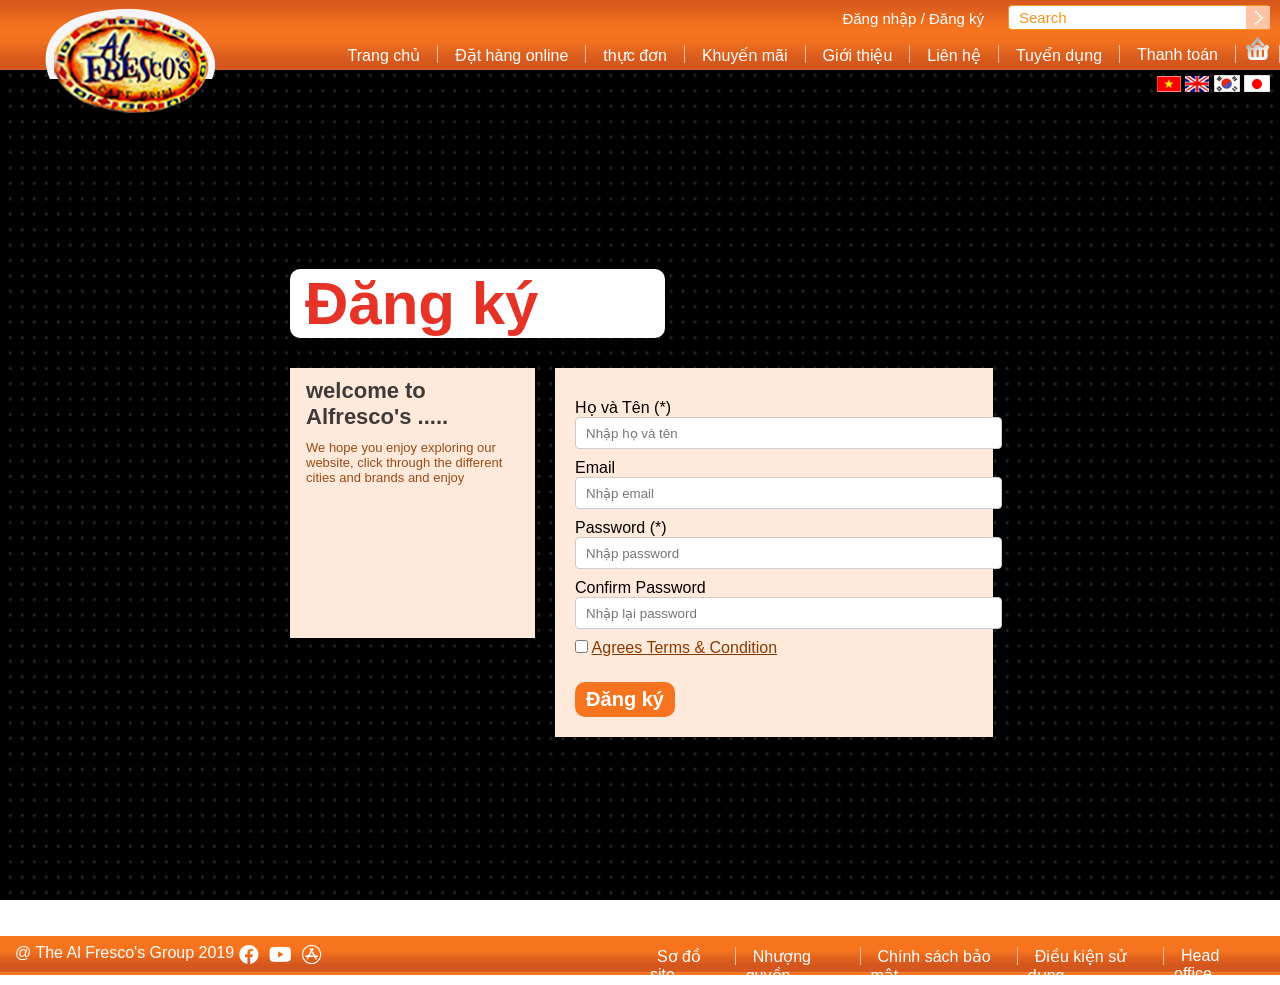
<file: dangky.html>
<!DOCTYPE html>
<html lang="en">
<head>
    <meta charset="UTF-8">
    <meta http-equiv="X-UA-Compatible" content="IE=edge">
    <meta name="viewport" content="width=device-width, initial-scale=1.0">
    <title>Đăng ký</title>
    <link rel="stylesheet" href="css/dangky.css">
    <link rel="stylesheet" href="vendor/css/all.css">
</head>
<body>
    <section id="header">
        <div class="logo">
           <img src="img/header/logo.png" alt="">
        </div>
       <div class="header_top">
           <div id="lienket">
               <div class="login">
                <a href="dangnhap.html">Đăng nhập </a> / <a href="dangky.html"> Đăng ký</a>  
               </div>
               <div class="timkiem">
                   <input class="textbox" type="text" name="" value="Search">
                   <div class="button"><img src="img/header/searchbtn.png" alt=""></div>
               </div>
           </div>
           <div id="menu">
            <ul>
                <li><a href="index.html">Trang chủ </a></li>
                <li><a href="order.html">Đặt hàng online</a></li>
                <li><a href="menu.html">thực đơn</a></li>
                <li><a href="#">Khuyến mãi</a></li>
                <li><a href="header-footer.html">Giới thiệu</a></li>
                <li><a href="lienhe.html">Liên hệ</a></li>
                <li><a href="#">Tuyển dụng</a></li>
                <li><a href="thanhtoan.html">Thanh toán</a></li>
                <li class="cartimg" ><img src="img/header/cart.png" alt=""></li>
            </ul>
           </div>
           <div id="co">
               <img src="img/header/vi.png" alt="">
               <img src="img/header/uk.png" alt="">
               <img src="img/header/kor.png" alt="">
               <img src="img/header/ja.png" alt="">
           </div>
       </div>
     </section> 
     <section id="main">
        <div id="body_content">
             <div class="content-title">
                <h2 class="page_title">Đăng ký</h2>
             </div> 
             <div id="main_contact">
                 <div id="content_left">
                     <h2 id="margintest">welcome to Alfresco's .....</h2>
                     <p class="pfonsizeleft">We hope you enjoy exploring our website, click through the different cities and brands and enjoy</p>
                 </div>
                 <div id="content_right">
                    <form class="form-contact" action="" name="contact" method="">
                        <div class="inf-name" style="padding-top: 10px;">
                            <label>Họ và Tên (*)</label>
                            <input type="text" id="name" placeholder="Nhập họ và tên">
                        </div>
                        <div class="inf-email" style="padding-top: 10px;">
                            <label>Email</label>
                            <input type="text" id="name" placeholder="Nhập email">
                        </div>
                        <div class="inf-password" style="padding-top: 10px;">
                            <label>Password (*)</label>
                            <input type="text" id="name" placeholder="Nhập password">
                        </div>
                        <div class="inf-confirm-password" style="padding-top: 10px;">
                            <label>Confirm Password</label>
                            <input type="text" id="name" placeholder="Nhập lại password">
                        </div>
                        <div style="padding-top: 10px;">
                            <input type="checkbox">
                            <a href="#" class="ques_condition">Agrees Terms & Condition</a>
                        </div>
                        <div class="inf-submit" style="padding-top: 5px;">
                            <button class="btn-submit" type="submit" value="Submit"><a href="http://localhost/mywebsite/register.php">Đăng ký</a></button>
                        </div>
                        </form>
                          </div>
                     </div>
                      </div>
                </section>
                      <section id="footer">
                     <div class="thongtin">
                      <div class="trai">
                        <ul>
                    <li class="item">@ The Al Fresco's Group 2019</li>
                    <li class="item"><a class="icon_face" href="#"><i class="fab fa-facebook" aria-hidden="true"></i></a></li>
                    <li class="item"><a class="icon_youtu" href="#"><i class="fab fa-youtube" aria-hidden="true"></i></a></li>
                    <li class="item"><a class="icon_app" href="#"><i class="fab fa-app-store" aria-hidden="true"></i></a></li>
                </ul>
            </div>
            <div class="phai">
                <ul>
                    <li><a href="#">Sơ đồ site</a></li>
                    <li><a href="#">Nhượng quyền</a></li>
                    <li><a href="#">Chính sách bảo mật</a></li>
                    <li><a href="#">Điều kiện sử dụng</a></li>
                    <li><a href="#">Head office</a></li>
                </ul>
            </div>
        </div>
   </section>
</body>
</html>
</file>
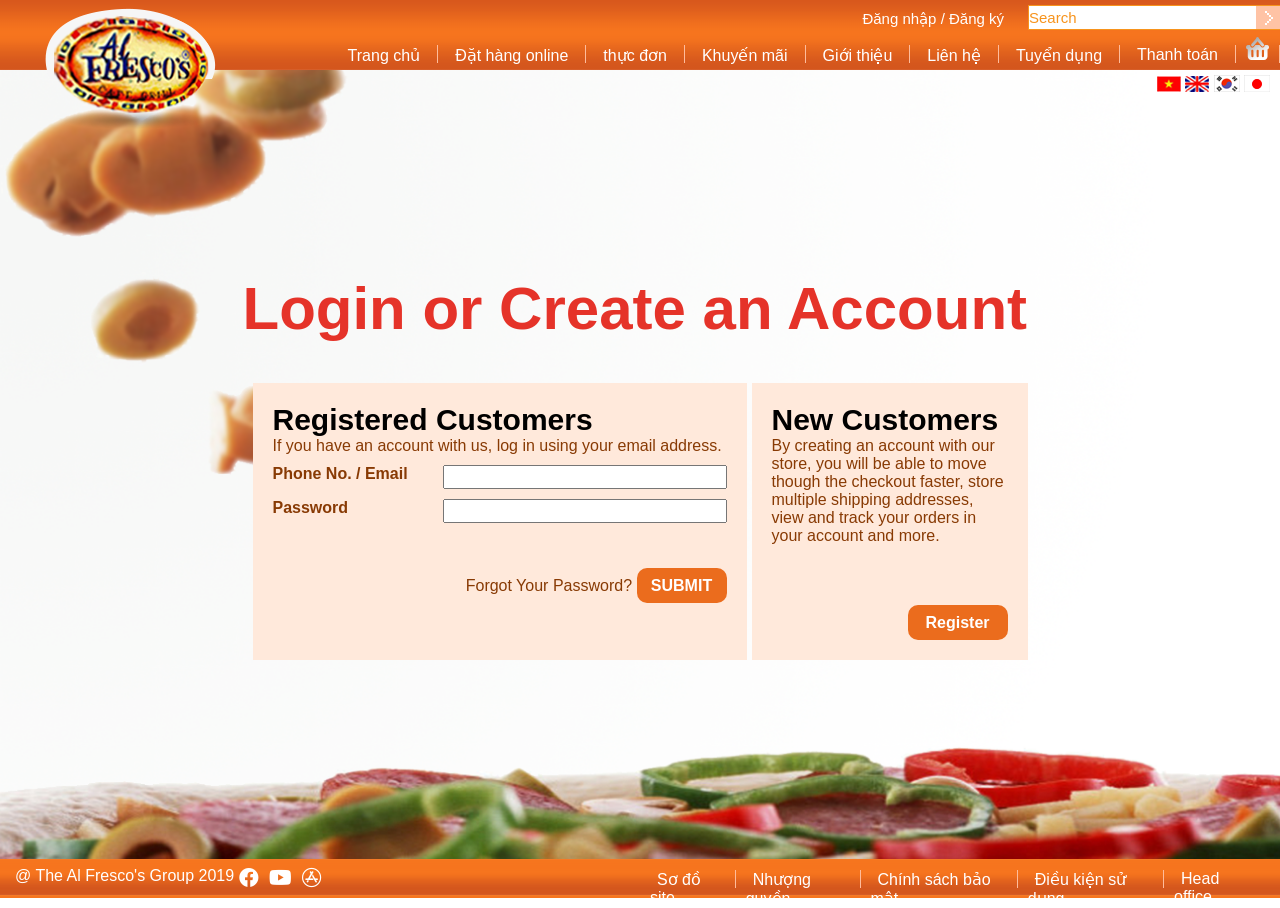
<file: dangnhap.html>
<!DOCTYPE html>
<html lang="en">
<head>
    <meta charset="UTF-8">
    <meta http-equiv="X-UA-Compatible" content="IE=edge">
    <meta name="viewport" content="width=device-width, initial-scale=1.0">
    <title>Đăng nhập</title>
    <link rel="stylesheet" href="css/dangnhap.css">
    <link rel="stylesheet" href="vendor/css/all.css">
</head>
<body>
    <section id="header">
        <div class="logo">
           <img src="img/header/logo.png" alt="">
        </div>
       <div class="header_top">
           <div id="lienket">
               <div class="login">
                <a href="dangnhap.html">Đăng nhập </a> / <a href="dangky.html"> Đăng ký</a>    
               </div>
               <div class="timkiem">
                   <input class="textbox" type="text" name="" value="Search">
                   <div class="button"><img src="img/header/searchbtn.png" alt=""></div>
               </div>
           </div>
           <div id="menu">
            <ul>
                <li><a href="index.html">Trang chủ </a></li>
                <li><a href="order.html">Đặt hàng online</a></li>
                <li><a href="menu.html">thực đơn</a></li>
                <li><a href="#">Khuyến mãi</a></li>
                <li><a href="header-footer.html">Giới thiệu</a></li>
                <li><a href="lienhe.html">Liên hệ</a></li>
                <li><a href="#">Tuyển dụng</a></li>
                <li><a href="thanhtoan.html">Thanh toán</a></li>
                <li class="cartimg" ><img src="img/header/cart.png" alt=""></li>
            </ul>
           </div>
           <div id="co">
               <img src="img/header/vi.png" alt="">
               <img src="img/header/uk.png" alt="">
               <img src="img/header/kor.png" alt="">
               <img src="img/header/ja.png" alt="">
           </div>
       </div>
     </section> 
     <section id="main">
         <div class="body-content">
             <div class="content-title">
                  <h2 class="title">Login or Create an Account</h2>
             </div>
             <div id="Inconnect">
                 <div class="left">
                     <h2 class="titlelogin">Registered Customers</h2>
                      <p>If you have an account with us, log in using your email address.</p>
                      <div class="username">
                          <span class="title-account">Phone No. / Email</span>
                          <input type="email" class="input-account" name="Email" spellcheck="flase">
                      </div>
                      <div class="password">
                        <span class="title-account">Password</span>
                        <input type="password" class="input-account" name="Password">
                    </div>
                    <div class="forgot-password">
                        <a href="#">Forgot Your Password?</a>
                        <button class="login1"><a href="#">SUBMIT</a></button>
                    </div>
                 </div>
                 <div class="right">
                     <h2 class="titleRegister">New Customers</h2>
<p>By creating an account with our store, you will be able to move though
                         the checkout faster, store multiple shipping addresses, view and track your orders
                         in your account and more.
                     </p>
                     <div class="register-account">
                         <button class="Register"><a href="#">Register</a></button>
                     </div>
                 </div>
             </div>
         </div>
     </section>
     </section>
     <section id="footer">
          <div class="thongtin">
              <div class="trai">
                  <ul>
                      <li class="item">@ The Al Fresco's Group 2019</li>
                      <li class="item"><a class="icon_face" href="#"><i class="fab fa-facebook" aria-hidden="true"></i></a></li>
                      <li class="item"><a class="icon_youtu" href="#"><i class="fab fa-youtube" aria-hidden="true"></i></a></li>
                      <li class="item"><a class="icon_app" href="#"><i class="fab fa-app-store" aria-hidden="true"></i></a></li>
                  </ul>
              </div>
              <div class="phai">
                <ul>
                    <li><a href="#">Sơ đồ site</a></li>
                    <li><a href="#">Nhượng quyền</a></li>
                    <li><a href="#">Chính sách bảo mật</a></li>
                    <li><a href="#">Điều kiện sử dụng</a></li>
                    <li><a href="#">Head office</a></li>
                </ul>
              </div>
          </div>
     </section>
</body>
</html>
</file>
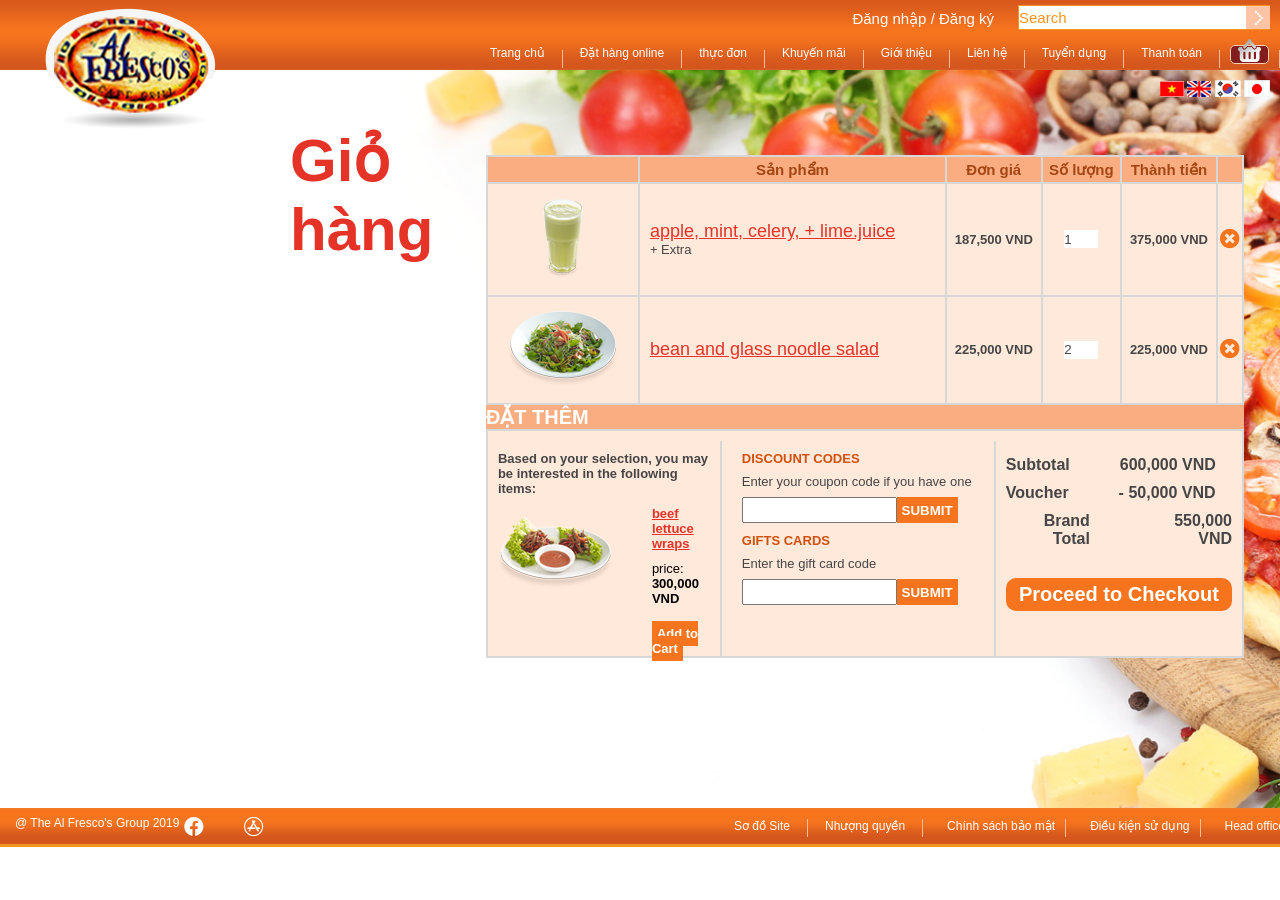
<file: gio.html>
<!DOCTYPE html>
<html lang="en">
<head>
    <meta charset="UTF-8">
    <meta http-equiv="X-UA-Compatible" content="IE=edge">
    <meta name="viewport" content="width=device-width, initial-scale=1.0">
    <title>Trang Giỏ Hàng</title>
    <link rel="stylesheet" href="css/gio.css">
    <link rel="stylesheet" href="vendor/css/all.css">
    <link rel="stylesheet" href="css/menu.css">
    <link rel="stylesheet" href="css/header.css">
    <link rel="stylesheet" href="css/footer.css">
    <link rel="stylesheet" href="css/home.css">
    <link rel="stylesheet" href="css/thanhtoan.css">
    <link rel="stylesheet" href="css/order.css">  
    <link rel="stylesheet" href="https://maxcdn.bootstrapcdn.com/font-awesome/4.7.0/css/font-awesome.min.css">
</head>
<body>
   <div id="header">
    <div class="logo">
        <img src="img/header/logo.png" alt="">
    </div>
    <div class="header_top">
        <div id="lienket">
            <div class="login">
                <a href="dangnhap.html">Đăng nhập </a> / <a href="dangky.html"> Đăng ký</a>  
            </div>
            <div class="timkiem">
                <input class="textbox" type="text" name="" value="Search">
                <div class="button"><img src="img/header/searchbtn.png" alt=""></div>
            </div>
        </div>
        <div id="menu">
            <ul>
                <li><a  href="index.html">Trang chủ </a></li>
                <li><a href="order.html">Đặt hàng online</a></li>
                <li><a href="menu.html">thực đơn</a></li>
                <li><a href="#">Khuyến mãi</a></li>
                <li><a href="header-footer.html">Giới thiệu</a></li>
                 <li><a href="lienhe.html">Liên hệ</a></li>
               <li><a href="#">Tuyển dụng</a></li> 
                <li><a href="thanhtoan.html">Thanh toán</a></li>
                <li><a class="menu-active" href="gio.html"> <img src="img/header/cart.png" alt=""> </a> </li>
            </ul>
        </div>
        <div id="co">
            <img src="img/header/vi.png" alt="">
            <img src="img/header/uk.png" alt="">
            <img src="img/header/kor.png" alt="">
            <img src="img/header/ja.png" alt="">
        </div>
    </div>
   </div>
   <section id="main">
       <div id="body_content">
           <div class="content_title">
                <h2 class="page_title">Giỏ hàng</h2>
           </div>
           <div id="main_shopping_cart">
               <div class="cart_part_1">
                    <table class="tb1_cart_order">
                        <tr>
                            <th></th>
                            <th>Sản phẩm</th>
                            <th>Đơn giá</th>
                            <th>Số lượng</th>
                            <th>Thành tiền</th>
                            <th></th>
                        </tr>
                        <tr>
                            <td><img src="img/shopping_cart/Glass.png" alt="Glass"></td>
                            <td>
                                <div class="product_name">apple, mint, celery, + lime.juice</div>
                                <div class="product_size">+ Extra</div>
                            </td>
                            <td><div class="product_price">187,500 VND</div></td>
                            <td><input class="product_qty" type="text" value="1"></td>
                            <td><div class="product_price">375,000 VND</div></td>
                            <td><a href="#" class="btn_close"><i class="fas fa-times-circle"></i></a></td>
                        </tr>
                        <tr>
                            <td><img src="img/shopping_cart/dishes1.png" alt="dishes1"></td>
                            <td><div class="product_name">bean and glass noodle salad</div></td>
                            <td><div class="product_price">225,000 VND</div></td>
                            <td><input class="product_qty" type="text" value="2"></td>
                            <td><div class="product_price">225,000 VND</div></td>
                            <td><a href="#" class="btn_close"><i class="fas fa-times-circle"></i></a></td>
                        </tr>
                    </table>
               </div>
               <div class="add_other_pro">
                    <span>Đặt thêm</span>
               </div>
               <div class="cart_part_2">
                    <div class="related_pro">
                            <div class="text_title">
                                    <span>Based on your selection, you may be interested in the following items:</span>
                            </div>
                            <div class="product-image">
                                <div class="img-detail">
                                    <img src="img/shopping_cart/dishes2.png" alt="Glass">
                                </div>
                                <div class="img-descript">
                                    <div class="title-product">
                                        <span>beef lettuce wraps</span>
                                    </div>
                                    <div class="price-product">
                                        <span>price:</span>
                                        <b>300,000 VND</b>
                                    </div>
                                    <div class="btn-adder">
                                        <a href="#" class="btn-submit" type="button">Add to Cart</a>
                                    </div>
                                </div>
                            </div>
                    </div>
                    <div class="discount_code">
                        <div class="font1colum2">DISCOUNT CODES</div>
                        <div class="font2colum2">Enter your coupon code if you have one</div>
                        <div class="input_code">
                            <input class="textinput" type="text" name="couponcode">
                            <button class="btn-submit" type="button" >SUBMIT</button>
                        </div>
                        <div class="font1colum2">GIFTS CARDS</div>
                        <div class="font2colum2">Enter the gift card code</div>
                        <div class="input_code">
                            <input class="textinput" type="text" name="couponcode">
                            <button class="btn-submit" type="button">SUBMIT</button>
                        </div>
                    </div>
                    <div class="proceed_checkout">
                        <div class="item">
                            <div class="title">Subtotal</div>
                            <div class="price">600,000 VND</div>
                        </div><div class="item">
                            <div class="title">Voucher</div>
                            <div class="price">- 50,000 VND</div>
                        </div><div class="item">
                            <div class="title">Brand Total</div>
                            <div class="price">550,000 VND</div>
                        </div>
                        <div class="item">
                            <a class="btn-submit" href="img/checkout/backgound_checkout_0000_Layer-1.png">Proceed to Checkout</a>
                        </div>
                    </div>
               </div>
           </div>
       </div>
   </section>
   <section id="footer">
       <div class="left-footer">
            <ul>
                <li class="item">@ The Al Fresco's Group 2019</li>
                <li class="item"><a class="icon_face" href="#"><i class="fab fa-facebook"></i></a></li>
                <li class="item"><a class="icon_youtube" href="#"><i class="fab fa-youtube-square"></i></a></li>
                <li class="item"><a class="icon_app" href="#"><i class="fab fa-app-store"></i></a></li>
            </ul>
       </div>
       <div class="right-footer">
            <ul>
                <li><a href="#">Sơ đồ Site</a></li>
                <li><a href="#">Nhượng quyền</a></li>
                <li><a href="#"></a>Chính sách bảo mật</li>
                <li><a href="#"></a>Điều kiện sử dụng</li>
                <li><a href="#"></a>Head office</li>
            </ul>
       </div>
   </section>
</body>
</html>
</file>
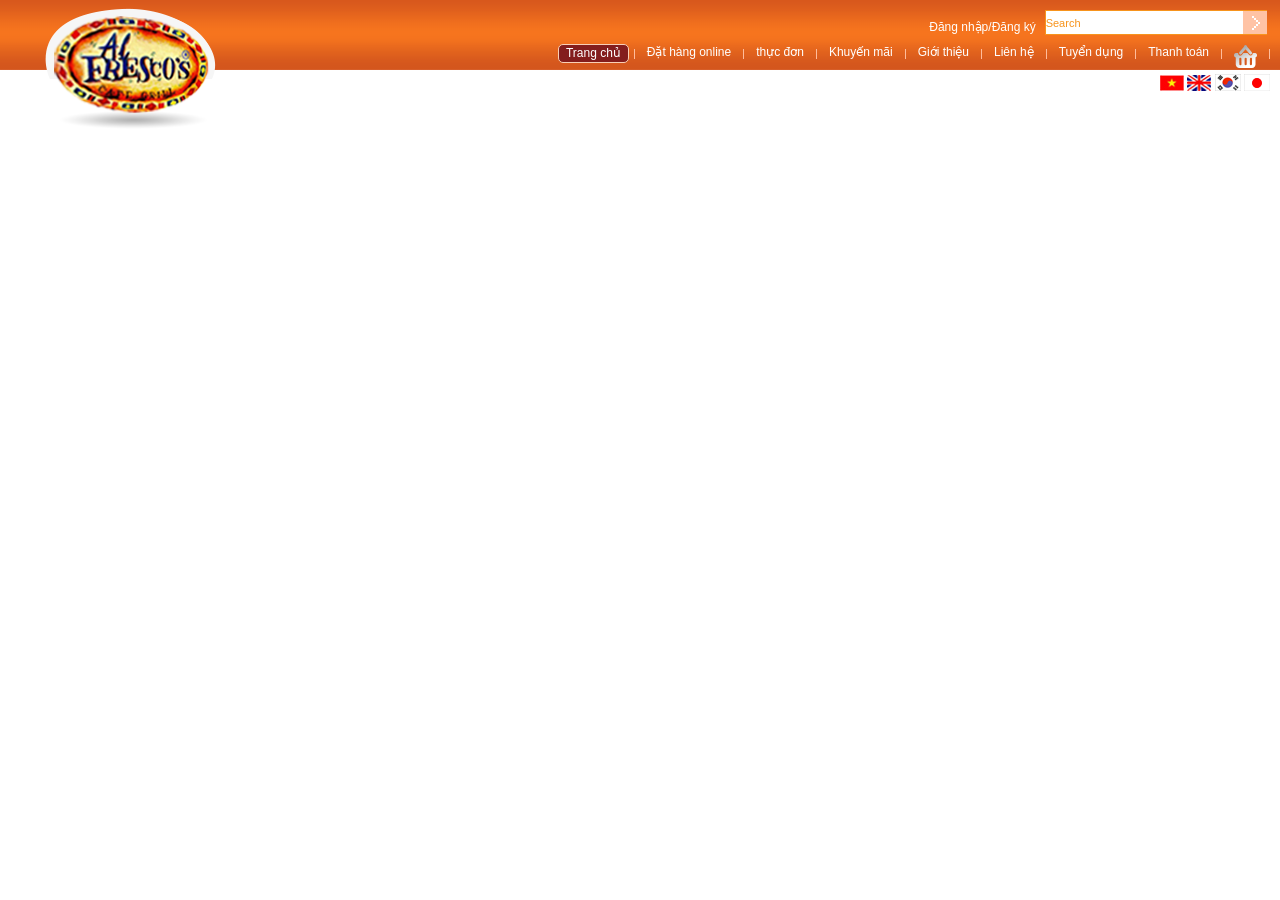
<file: header.html>
<!DOCTYPE html>
<html lang="en">
<head>
    <meta charset="UTF-8">
    <meta http-equiv="X-UA-Compatible" content="IE=edge">
    <meta name="viewport" content="width=device-width, initial-scale=1.0">
    <title>Header</title>
    <link rel="stylesheet" href="css/header.css">
</head>
<body>
    <section id="header">
        <!-- Khối chứa logo -->
        <div id="logo">
            <a href="#"><img src="img/header/logo.png" alt=""></a>
        </div>
        <!-- Phần liên kết, menu, tìm kiếm -->
        <div class="header-top">
            <!-- Khung tìm kiếm -->
            <div id="searchform" class="clearfix">
                <!-- Liên kết Đăng ký/Login-->
                <div class="item" id="register">
                    <a href="dangnhap.html">Đăng nhập </a> / <a href="dangky.html"> Đăng ký</a>  
                </div>
                <!-- Khung nhập nội dung tìm kiếm -->
                <div class="item">
                    <input class="search_textbox" type="text" value="Search">
                    <div class="search_button">
                        <a href="#"><img src="img/header/searchbtn.png" alt=""></a>
                    </div>
                </div>
            </div>
            <!-- menu -->
            <div id="menu" class="clearfix">
                <ul>
                    <li><a class="menu-active" href="index.html">Trang chủ </a></li>
                    <li><a href="Order.html">Đặt hàng online</a></li>
                    <li><a href="menu.html">thực đơn</a></li>
                    <li><a href="#">Khuyến mãi</a></li>
                    <li><a href="header-footer.html">Giới thiệu</a></li>
                    <li><a href="lienhe.html">Liên hệ</a></li>
                    <li><a href="#">Tuyển dụng</a></li>
                    <li><a href="thanhtoan.html">Thanh toán</a></li>
                    <li><a href="gio.html"> <img src="img/header/cart.png" alt=""> </a> </li>
                </ul>
            </div>
            <!-- Ngôn ngữ hiển thị -->
            <div id="flag">
                <a href="#"><img src="img/header/vi.png" alt="VN" title="Vietnamese"></a>
                <a href="#"><img src="img/header/uk.png" alt="UK" title="English"></a>
                <a href="#"><img src="img/header/kor.png" alt="Kr" title="Korean"></a>
                <a href="#"><img src="img/header/ja.png" alt="Jp" title="Japanese"></a>
            </div>
        </div>

    </section>
    
</body>
</html>
</file>
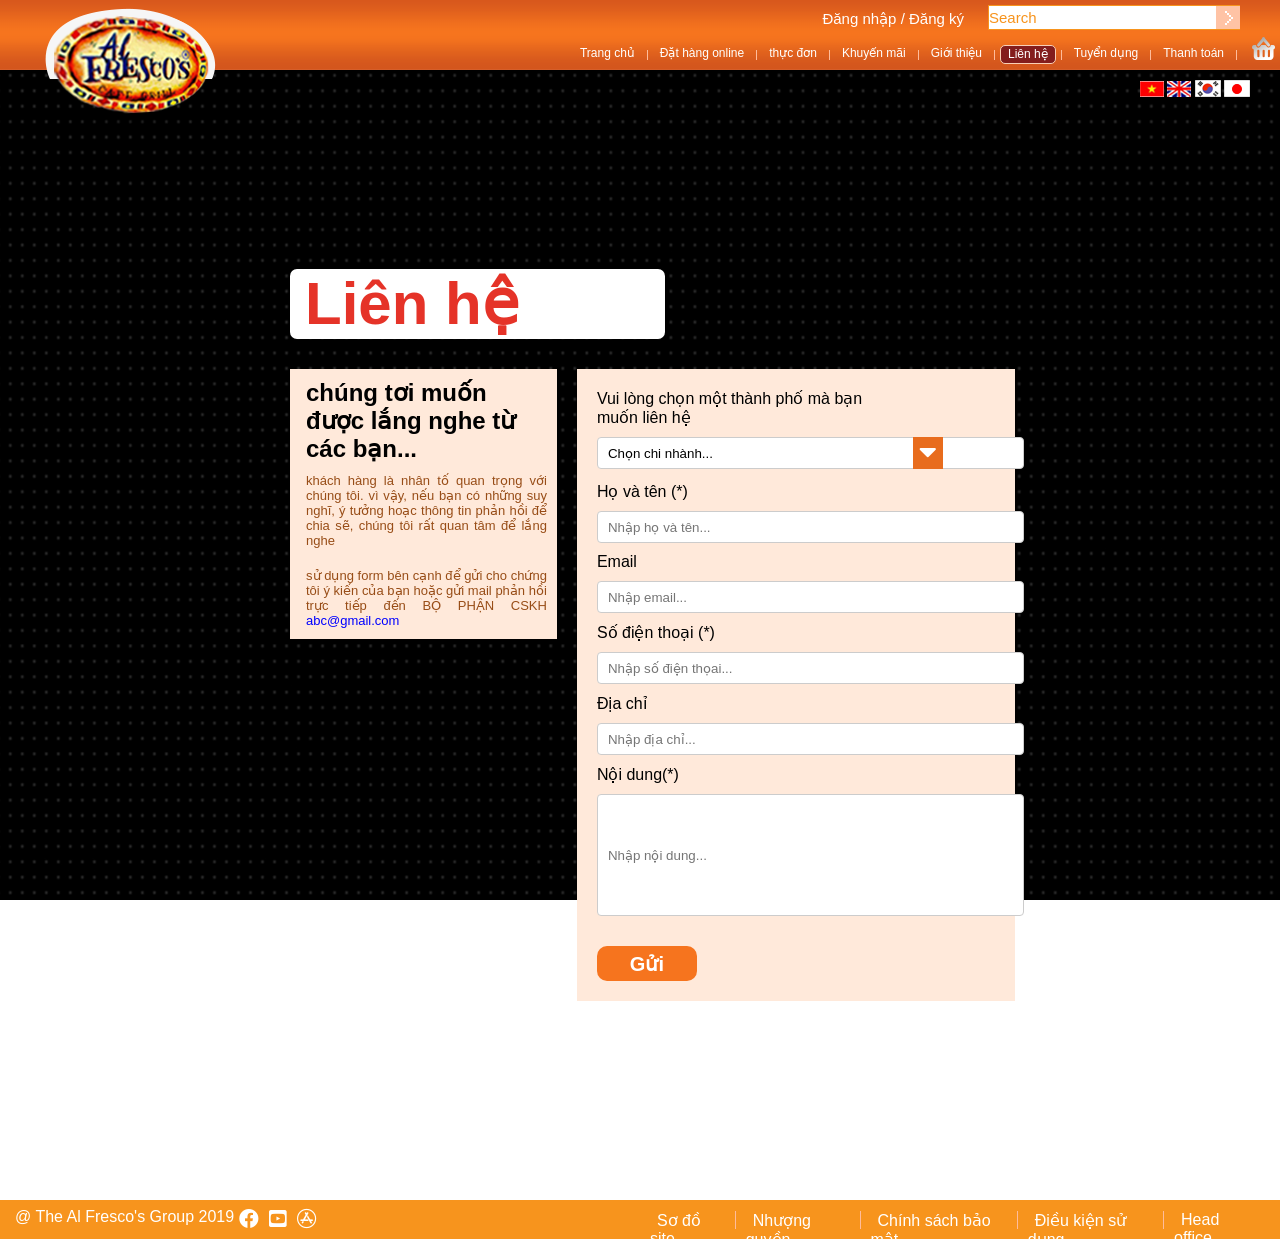
<file: lienhe.html>
<!DOCTYPE html>
<html lang="en">
<head>
    <meta charset="UTF-8">
    <meta http-equiv="X-UA-Compatible" content="IE=edge">
    <meta name="viewport" content="width=device-width, initial-scale=1.0">
    <title>Liên hệ</title>
    <link rel="stylesheet" href="css/lienhe.css">
    <link rel="stylesheet" href="https://maxcdn.bootstrapcdn.com/font-awesome/4.7.0/css/font-awesome.min.css">
    <link rel="stylesheet" href="vendor/css/all.css">
    <link rel="stylesheet" href="css/header.css">
</head>
<body>
   <section id="header">
     <div class="logo">
        <img src="img/header/logo.png" alt="">
     </div>
    <div class="header_top">
        <div id="lienket">
            <div class="login">
                <a href="dangnhap.html">Đăng nhập </a> / <a href="dangky.html"> Đăng ký</a>   
            </div>
            <div class="timkiem">
                <input class="textbox" type="text" name="" value="Search">
                <div class="button"><img src="img/header/searchbtn.png" alt=""></div>
            </div>
        </div>
        <div id="menu">
            <ul>
                <li><a  href="index.html">Trang chủ </a></li>
                    <li><a href="order.html">Đặt hàng online</a></li>
                    <li><a href="menu.html">thực đơn</a></li>
                    <li><a href="#">Khuyến mãi</a></li>
                    <li><a href="header-footer.html">Giới thiệu</a></li>
                    <li><a class="menu-active" href="lienhe.html">Liên hệ</a></li>
                    <li><a href="#">Tuyển dụng</a></li>
                    <li><a href="thanhtoan.html">Thanh toán</a></li>
                    <li class="cartimg" ><img src="img/header/cart.png" alt=""></li>
            </ul>
        </div>
        <div id="co">
            <img src="img/header/vi.png" alt="">
            <img src="img/header/uk.png" alt="">
            <img src="img/header/kor.png" alt="">
            <img src="img/header/ja.png" alt="">
        </div>
    </div>
  </section> 
  <section id="main">
      <div class="body_content">
          <div class="content-title">
              <h2 class="page_title">Liên hệ</h2>
          </div>
          <div class="main_contact">
              <div class="content_left">
                  <h2 id="margintest">chúng tơi muốn được lắng nghe từ các bạn...</h2>
                  <p class="pfontsizeleft">khách hàng là nhân tố quan trọng với chúng tôi. vì vậy, nếu bạn có những suy nghĩ, ý tưởng hoạc thông tin phản hồi để chia sẽ, chúng tôi rất quan tâm để lắng nghe</p>
                  <p class="pfontsizeleft">sử dụng form bên cạnh để gửi cho chứng tôi ý kiến của bạn hoặc gửi mail phản hồi trực tiếp đến BỘ PHẬN CSKH <a href="#" style="color: blue;">abc@gmail.com</a></p>
              </div>
              <div class="content_right">
                  <form action="" name="contact" method="" class="form-contact">
                      <div class="inf-branch">
                          <label for="address">Vui lòng chọn một thành phố mà bạn muốn liên hệ</label>
                          <div class="selection-branch">
                              <div class="content-select-branch">
                                <input type="text" value="Chọn chi nhành..." class="input-branch"> 
                                <a class="icon-selector-branch"><i class="fa fa-caret-down" aria-hidden="true"></i></a>
                              </div>
                              <select class="dropdown_branch">
                                <option>Da Nang</option>
                                <option>Can Tho</option>
                                <option>Binh Dinh</option>
                            </select>
                          </div>
                      </div>
                      <div class="inf-name">
                          <label >Họ và tên (*)</label>
                          <input type="text" id="name" placeholder="Nhập họ và tên...">
                      </div>
                      <div class="inf-email">
                          <label>Email</label>
                          <input type="text" id="mail" placeholder="Nhập email...">
                      </div>
                      <div class="inf-phone">
                          <label for="country">Số điện thoại (*)</label>
                          <input type="text" id="phone" placeholder="Nhập số điện thọai...">
                      </div>
                      <div class="inf-address">
                          <label>Địa chỉ</label>
                          <input type="text" id="address" placeholder="Nhập địa chỉ...">
                      </div>
                      <div class="inf-msg">
                          <label>Nội dung(*)</label>
                          <input type="text" id="message" placeholder="Nhập nội dung...">
                      </div>
                      <div class="inf-submit">
                          <button class="btn-submit" type="submit" value="Submit">Gửi</button>
                      </div>
                  </form>

              </div>
          </div>
      </div>
  </section>
  <section id="footer">
       <div class="thongtin">
           <div class="trai">
               <ul>
                   <li class="item">@ The Al Fresco's Group 2019</li>
                   <li class="item"><a class="icon_face" href="#"><i class="fab fa-facebook" aria-hidden="true"></i></a></li>
                   <li class="item"><a class="icon_youtu" href="#"><i class="fab fa-youtube-square" aria-hidden="true"></i></a></li>
                   <li class="item"><a class="icon_app" href="#"><i class="fab fa-app-store" aria-hidden="true"></i></a></li>
               </ul>
           </div>
           <div class="phai">
               <ul>
                   <li><a href="#">Sơ đồ site</a></li>
                   <li><a href="#">Nhượng quyền</a></li>
                   <li><a href="#">Chính sách bảo mật</a></li>
                   <li><a href="#">Điều kiện sử dụng</a></li>
                   <li><a href="#">Head office</a></li>
               </ul>
           </div>
       </div>
  </section>
</body>
</html>
</file>
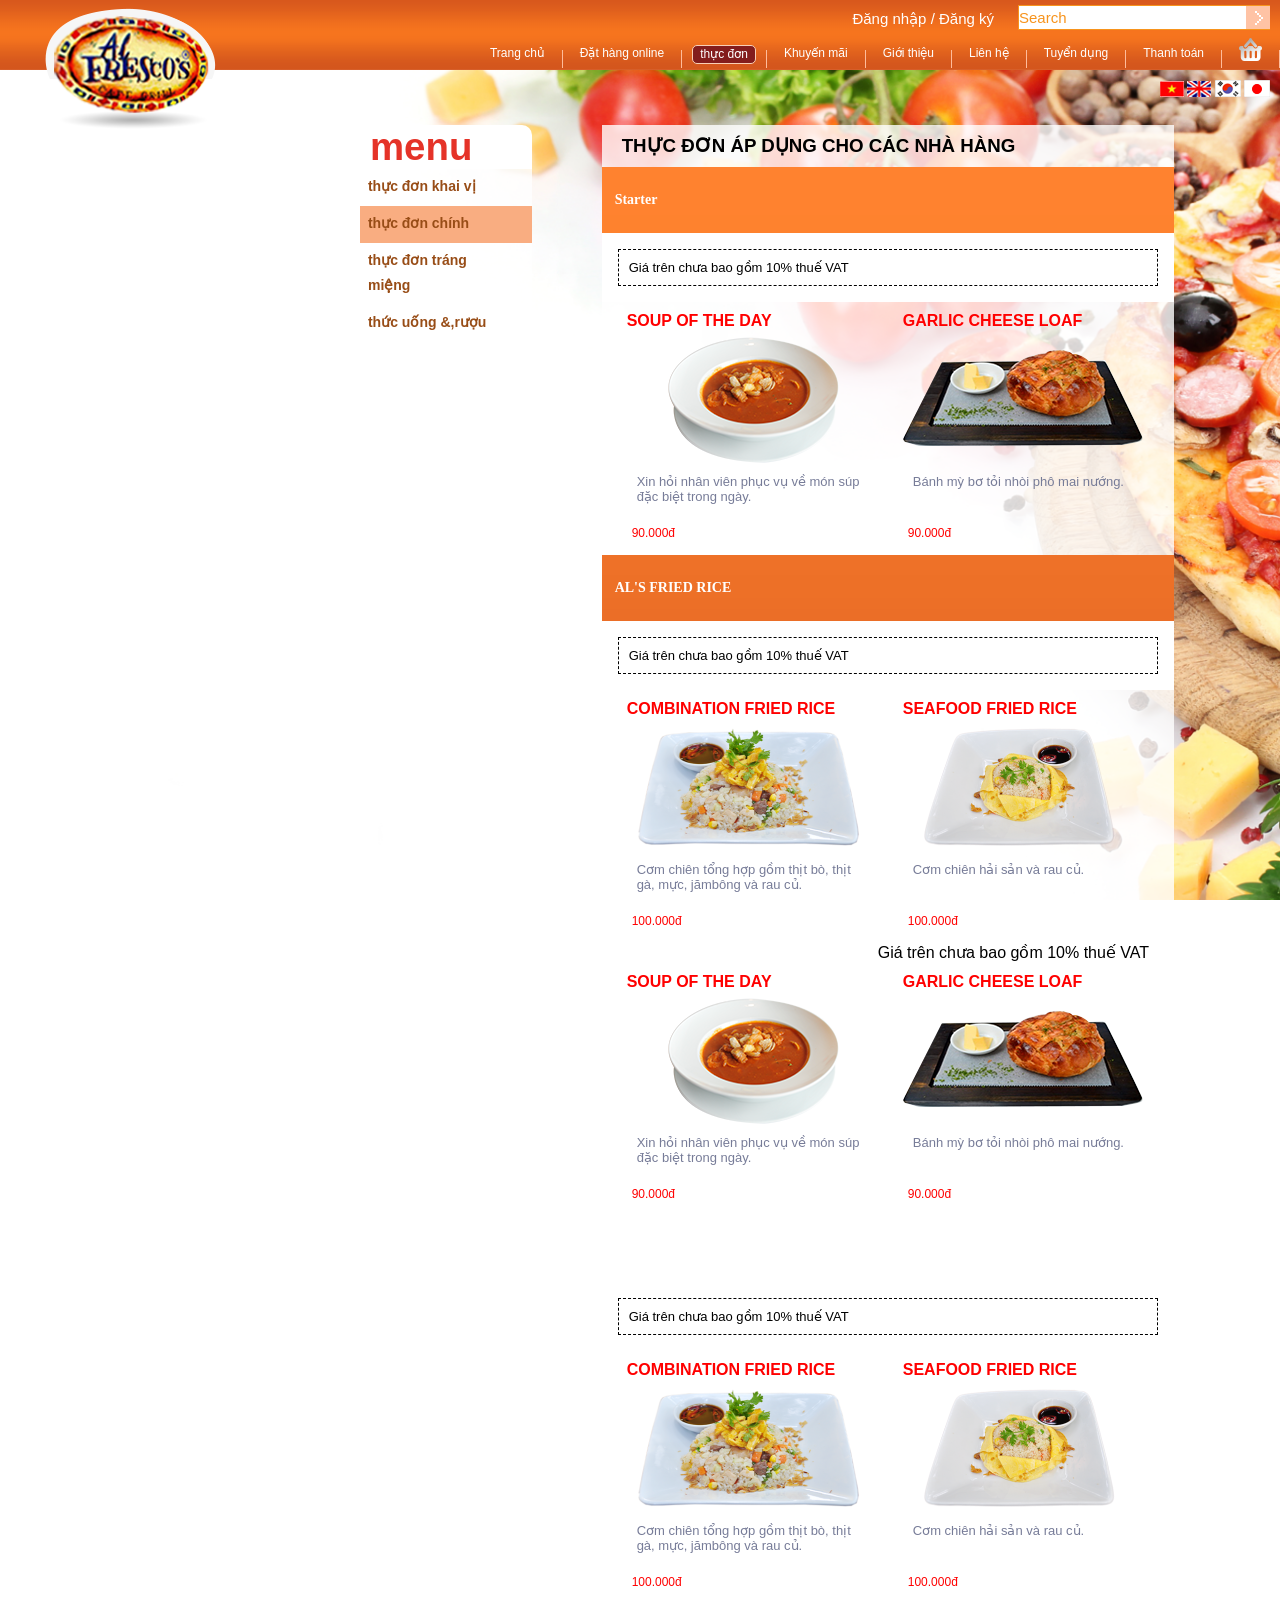
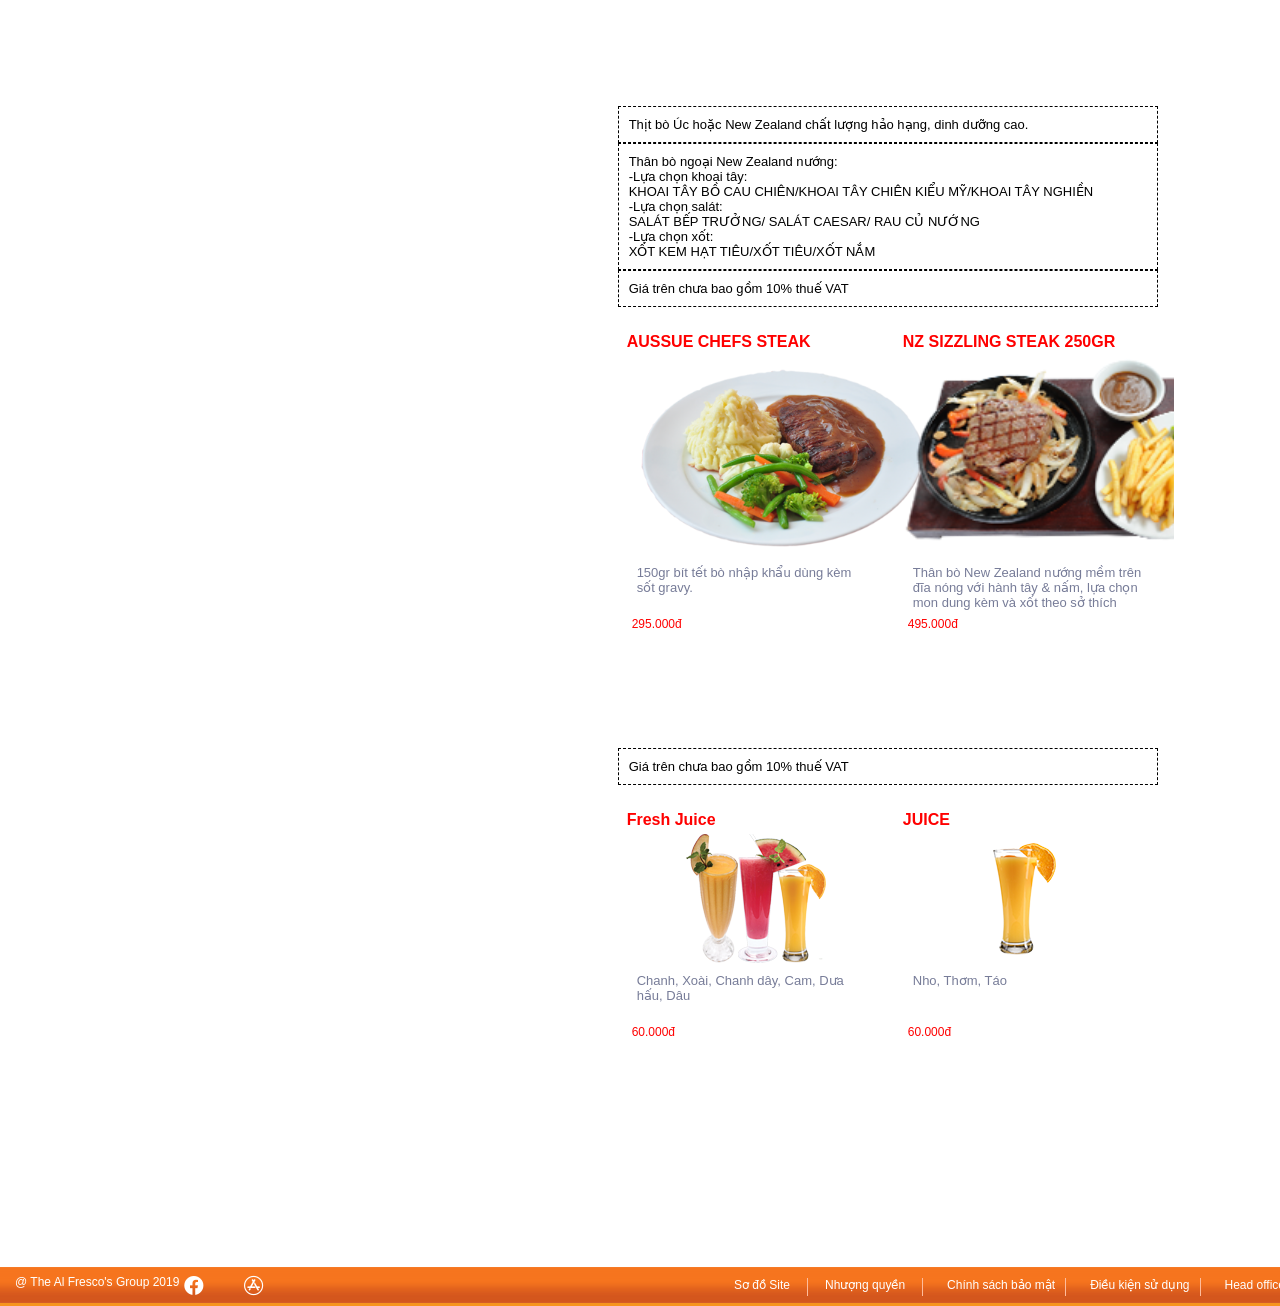
<file: menu.html>
<!DOCTYPE html>
<html lang="en">
<head>
    <meta charset="UTF-8">
    <meta http-equiv="X-UA-Compatible" content="IE=edge">
    <meta name="viewport" content="width=device-width, initial-scale=1.0">
    <title>Menu</title>
    <link rel="stylesheet" href="css/gio.css">
    <link rel="stylesheet" href="css/menu.css">
    <link rel="stylesheet" href="vendor/css/all.css">
    <link rel="stylesheet" href="css/header.css">
    <link rel="stylesheet" href="css/footer.css">
    <link rel="stylesheet" href="css/home.css">
    <link rel="stylesheet" href="css/thanhtoan.css">
    <link rel="stylesheet" href="css/order.css">  
    <link rel="stylesheet" href="https://maxcdn.bootstrapcdn.com/font-awesome/4.7.0/css/font-awesome.min.css">
<body>
   <div id="header">
    <div class="logo">
        <img src="img/header/logo.png" alt="">
    </div>
    <div class="header_top">
        <div id="lienket">
            <div class="login">
                <a href="dangnhap.html">Đăng nhập </a> / <a href="dangky.html"> Đăng ký</a>  
            </div>
            <div class="timkiem">
                <input class="textbox" type="text" name="" value="Search">
                <div class="button"><img src="img/header/searchbtn.png" alt=""></div>
            </div>
        </div>
        <div id="menu">
            <ul>
                <li><a  href="index.html">Trang chủ </a></li>
                <li><a href="order.html">Đặt hàng online</a></li>
                <li><a class="menu-active" href="menu.html">thực đơn</a></li>
                <li><a href="#">Khuyến mãi</a></li>
                <li><a href="header-footer.html">Giới thiệu</a></li>
                <li><a href="lienhe.html">Liên hệ</a></li>
                <li><a href="#">Tuyển dụng</a></li>
                <li><a href="thanhtoan.html">Thanh toán</a></li>
                <li><a href="gio.html"> <img src="img/header/cart.png" alt=""> </a> </li>
            </ul>
        </div>
        <div id="co">
            <img src="img/header/vi.png" alt="">
            <img src="img/header/uk.png" alt="">
            <img src="img/header/kor.png" alt="">
            <img src="img/header/ja.png" alt="">
        </div>
    </div>
   </div>
   <section id="main">
       <div id="body_content">
        <div class="col-left">
            <h2 class="title-menu">menu</h2>
            <nav id="top-menu">
                <ul>
                    <li>
                        <a href="#">thực đơn khai vị</a>
                    </li>
                    <li class="active">
                        <a href="#">thực đơn chính</a>
                    </li>
                    <li>
                        <a href="#">thực đơn tráng miệng</a>
                    </li>
                    <li>
                        <a href="#">thức uống &amp,rượu</a>
                    </li>
                    </ul>
              </nav>
        </div>
        <div class="col-right">
            <div id="main-menu">
                  <div class="module" style="padding-left: 10px;">
                      <div class="main-title">
                          <h3>THỰC ĐƠN ÁP DỤNG CHO CÁC NHÀ HÀNG</h3>
                      </div>
                  </div>
                  <div class="module">
                      <div class="content-title">
                          <h3>Starter</h3>
                      </div>
                      <div class="sub-title">
                        <div class="sub">Giá trên chưa bao gồm 10% thuế VAT</div>
                    </div>
                    <div class="content-content">
                        <div class="product">
                            <h4>SOUP OF THE DAY</h4>
                            <div class="product-image">
                                <img src="img/menu/alfhcm-soup-of-the-day.png">
                            </div>
                            <p class="product-desc">Xin hỏi nhân viên phục vụ về món súp đặc biệt trong ngày.
                            </p>
                            <p class="price"><span>90.000đ</span></p>

                        </div>
                        <div class="product">
                            <h4>GARLIC CHEESE LOAF</h4>
                            <div class="product-image">
                                <img src="img/menu/alfhcm-Cheese-Garlic-Bread.png">
                            </div>
                            <p class="product-desc">Bánh mỳ bơ tỏi nhòi phô mai nướng.</p>
                            <p class="price"><span>90.000đ</span></p>
                        </div>
                    </div>
                </div>
                <div id="main-menu">
                  <div class="module" style="padding-left: 10px;">
                  </div>
                  <div class="module">
                      <div class="content-title">
                          <h3>AL'S FRIED RICE</h3>
                      </div>
                      <div class="sub-title">
                          <div class="sub">Giá trên chưa bao gồm 10% thuế VAT</div>
                      </div>
                      <div class="content-content">
                          <div class="product">
                              <h4>COMBINATION FRIED RICE</h4>
                              <div class="product-image">
                                  <img src="img/menu/alfhcm-combination-fried-rice.png">
                              </div>
                              <p class="product-desc">Cơm chiên tổng hợp gồm thịt bò, thịt gà, mực, jămbông và rau củ.
                              </p>
                              <p class="price"><span>100.000đ</span></p>
                          </div>
                          <div class="product">
                              <h4>SEAFOOD FRIED RICE</h4>
                              <div class="product-image">
                                  <img src="img/menu/alfhcm-seafood-fried-rice.png">
                              </div>
                              <p class="product-desc">Cơm chiên hải sản và rau củ.</p>
                              <p class="price"><span>100.000đ</span></p>

                          </div>
                          <div class="product"></div>
                          <div class="sub">Giá trên chưa bao gồm 10% thuế VAT</div>
                      </div>
                      <div class="content-content">
                          <div class="product">
                              <h4>SOUP OF THE DAY</h4>
                              <div class="product-image">
                                  <img src="img/menu/alfhcm-soup-of-the-day.png">
                              </div>
                              <p class="product-desc">Xin hỏi nhân viên phục vụ về món súp đặc biệt trong ngày.
                              </p>
                              <p class="price"><span>90.000đ</span></p>

                          </div>
                          <div class="product">
                              <h4>GARLIC CHEESE LOAF</h4>
                              <div class="product-image">
                                  <img src="img/menu/alfhcm-Cheese-Garlic-Bread.png">
                              </div>
                              <p class="product-desc">Bánh mỳ bơ tỏi nhòi phô mai nướng.</p>
                              <p class="price"><span>90.000đ</span></p>
                          </div>
                      </div>
                  </div>
                  <div id="main-menu">
                    <div class="module" style="padding-left: 10px;">
                    </div>
                    <div class="module">
                        <div class="content-title">
                            <h3>AL'S FRIED RICE</h3>
                        </div>
                        <div class="sub-title">
                            <div class="sub">Giá trên chưa bao gồm 10% thuế VAT</div>
                        </div>
                        <div class="content-content">
                            <div class="product">
                                <h4>COMBINATION FRIED RICE</h4>
                                <div class="product-image">
                                    <img src="img/menu/alfhcm-combination-fried-rice.png">
                                </div>
                                <p class="product-desc">Cơm chiên tổng hợp gồm thịt bò, thịt gà, mực, jămbông và rau củ.
                                </p>
                                <p class="price"><span>100.000đ</span></p>
                            </div>
                            <div class="product">
                                <h4>SEAFOOD FRIED RICE</h4>
                                <div class="product-image">
                                    <img src="img/menu/alfhcm-seafood-fried-rice.png">
                                </div>
                                <p class="product-desc">Cơm chiên hải sản và rau củ.</p>
                                <p class="price"><span>100.000đ</span></p>

                            </div>
                            <div class="product"></div>
                            <div class="product"></div>
                        </div>
                    </div>
                    <div class="module">
                        <div class="content-title">
                            <h3>IMPORTED STEAK</h3>
                        </div>
                        <div class="sub-title">
                            <div class="sub">Thịt bò Úc hoặc New Zealand chất lượng hảo hạng, dinh dưỡng cao.</div>
                            <div class="sub">Thân bò ngoại New Zealand nướng: <br>
                            -Lựa chọn khoai tây: <br>
                            KHOAI TÂY BỒ CAU CHIÊN/KHOAI TÂY CHIÊN KIỂU MỸ/KHOAI TÂY NGHIỀN <br>
                            -Lựa chọn salát: <br>
                            SALÁT BẾP TRƯỞNG/ SALÁT CAESAR/ RAU CỦ NƯỚNG <br>
                            -Lựa chọn xốt: <br>
                            XỐT KEM HẠT TIÊU/XỐT TIÊU/XỐT NẮM
                            </div>
                            <div class="sub">Giá trên chưa bao gồm 10% thuế VAT</div>
                        </div>
                        <div class="content-content" >
                            <div class="product">
                                <h4>AUSSUE CHEFS STEAK</h4>
                                <div class="product-image">
                                    <img style="width: 300px; height: 200px;" src="img/menu/alfhcm-aussie-chefs-steak.png">
                                </div>
                                <p class="product-desc">150gr bít tết bò nhập khẩu dùng kèm sốt gravy.
                                </p>
                                <p class="price"><span>295.000đ</span></p>
                            </div>
                            <div class="product">
                                <h4>NZ SIZZLING STEAK 250GR</h4>
                                <div class="product-image">
                                    <img style="height:200px;" src="img/menu/alfhcm-sizzling-steak.png">
                                </div>
                                <p class="product-desc">Thân bò New Zealand nướng mềm trên
                                    đĩa nóng với hành tây & nấm, lựa chọn mon dung kèm và xốt theo sở thích </p>
                                <p class="price"><span>495.000đ</span></p>
                            </div>
                            <div class="product"></div>
                            <div class="product"></div>
                        </div>
                    </div>
                    <div class="module">
                        <div class="content-title">
                            <h3>Tasty drink</h3>
                        </div>
                        <div class="sub-title">
                            <div class="sub">Giá trên chưa bao gồm 10% thuế VAT</div>
                        </div>
                        <div class="content-content">
                            <div class="product">
                                <h4>Fresh Juice</h4>
                                <div class="product-image">
                                    <img src="img/menu/alfhcm-fresh-juice.png">
                                </div>
                                <p class="product-desc">Chanh, Xoài, Chanh dây, Cam, Dưa hấu, Dâu
                                </p>
                                <p class="price"><span>60.000đ</span></p>
                            </div>
                            <div class="product">
                                <h4>JUICE</h4>
                                <div class="product-image">
                                    <img src="img/menu/alfhcm-jucie.png">
                                </div>
                                <p class="product-desc">Nho, Thơm, Táo</p>
                                <p class="price"><span>60.000đ</span></p>
                            </div>
                        </div>
                        <div id="toTop"></div>
                    </div>
        </div>   
       </div>
   </section>
   <section id="footer">
       <div class="left-footer">
            <ul>
                <li class="item">@ The Al Fresco's Group 2019</li>
                <li class="item"><a class="icon_face" href="#"><i class="fab fa-facebook"></i></a></li>
                <li class="item"><a class="icon_youtube" href="#"><i class="fab fa-youtube-square"></i></a></li>
                <li class="item"><a class="icon_app" href="#"><i class="fab fa-app-store"></i></a></li>
            </ul>
       </div>
       <div class="right-footer">
            <ul>
                <li><a href="#">Sơ đồ Site</a></li>
                <li><a href="#">Nhượng quyền</a></li>
                <li><a href="#"></a>Chính sách bảo mật</li>
                <li><a href="#"></a>Điều kiện sử dụng</li>
                <li><a href="#"></a>Head office</li>
            </ul>
       </div>
   </section>
</body>
</html>
</file>
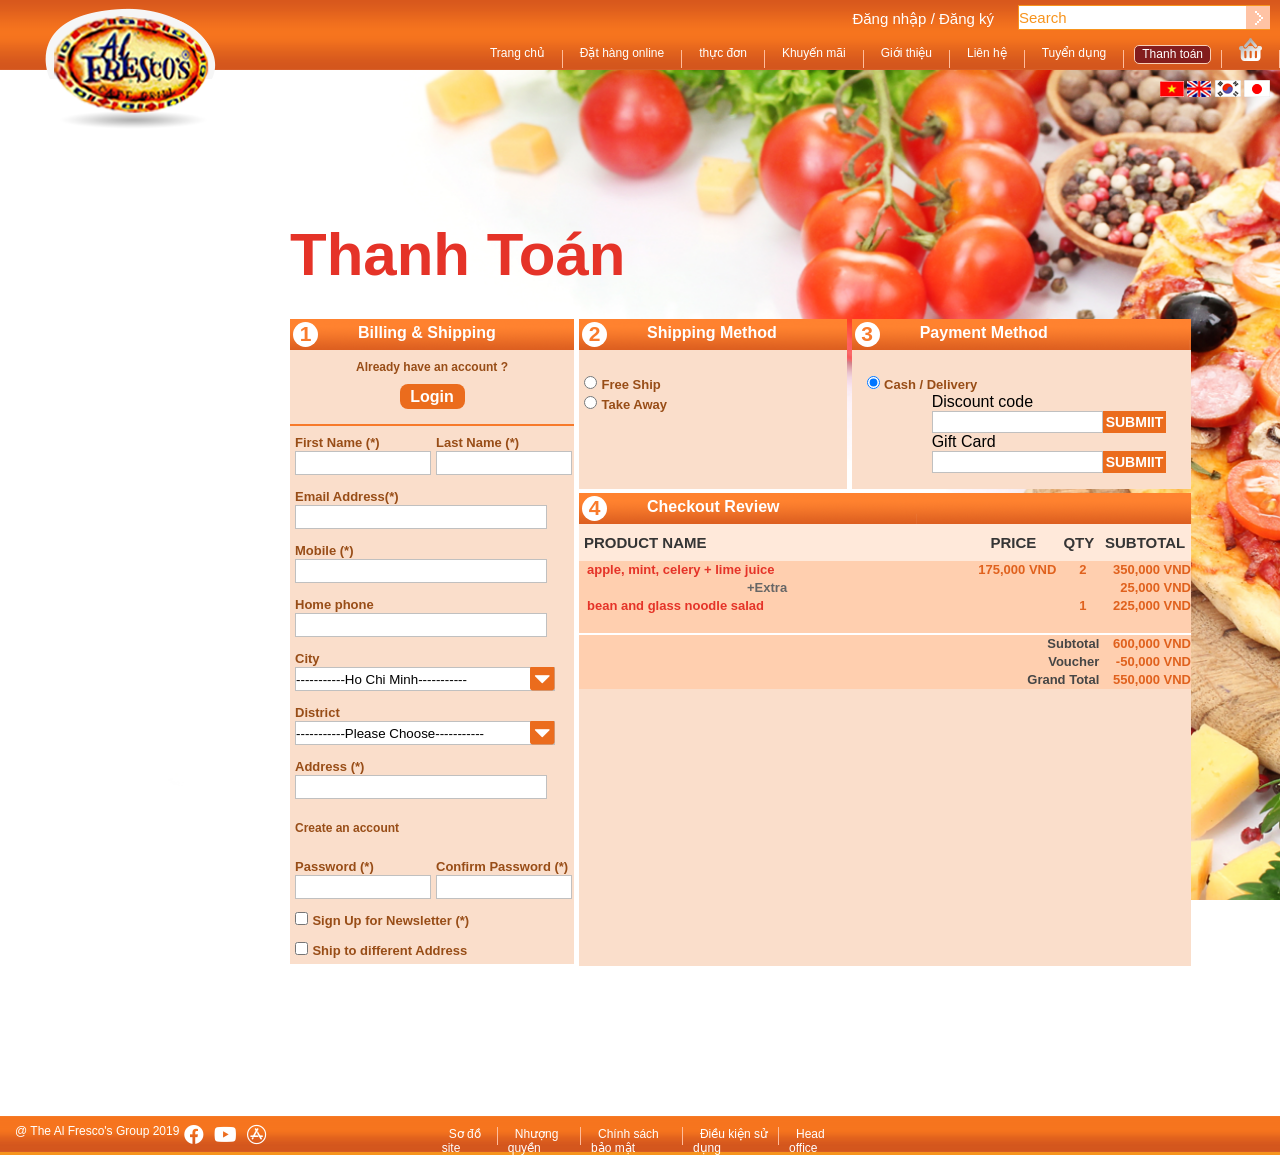
<file: thanhtoan.html>
<!DOCTYPE html>
<html lang="en">
<head>
    <meta charset="UTF-8">
    <meta http-equiv="X-UA-Compatible" content="IE=edge">
    <meta name="viewport" content="width=device-width, initial-scale=1.0">
    <title>Đăng nhập</title>
    <link rel="stylesheet" href="css/gio.css">
    <link rel="stylesheet" href="vendor/css/all.css">
    <link rel="stylesheet" href="css/header.css">
    <link rel="stylesheet" href="css/footer.css">
    <link rel="stylesheet" href="css/home.css">
    <link rel="stylesheet" href="css/thanhtoan.css">
    <link rel="stylesheet" href="css/order.css">  
    <link rel="stylesheet" href="https://maxcdn.bootstrapcdn.com/font-awesome/4.7.0/css/font-awesome.min.css">
</head>
<body>
    <section id="header">
        <div class="logo">
           <img src="img/header/logo.png" alt="">
        </div>
       <div class="header_top">
           <div id="lienket">
               <div class="login">
                <a href="dangnhap.html">Đăng nhập </a> / <a href="dangky.html"> Đăng ký</a>  
               </div>
               <div class="timkiem">
                   <input class="textbox" type="text" name="" value="Search">
                   <div class="button"><img src="img/header/searchbtn.png" alt=""></div>
               </div>
           </div>
           <div id="menu">
               <ul>
                <li><a href="index.html">Trang chủ </a></li>
                <li><a href="order.html">Đặt hàng online</a></li>
                <li><a href="menu.html">thực đơn</a></li>
                <li><a href="#">Khuyến mãi</a></li>
                <li><a href="header-footer.html">Giới thiệu</a></li>
                <li><a href="lienhe.html">Liên hệ</a></li>
                <li><a href="#">Tuyển dụng</a></li>
                <li><a class="menu-active" href="thanhtoan.html">Thanh toán</a></li>
                <li><a href="gio.html"> <img src="img/header/cart.png" alt=""> </a> </li>
               </ul>
           </div>
           <div id="co">
               <img src="img/header/vi.png" alt="">
               <img src="img/header/uk.png" alt="">
               <img src="img/header/kor.png" alt="">
               <img src="img/header/ja.png" alt="">
           </div>
       </div>
     </section> 
     <section id="main">
         <div id="body-content">
            <div class="content-title">
                <h2 class="page_title">Thanh Toán</h2>
            </div>
            <div id="main_checkout">
                <div id="left-infor-checkout">
                    <div class="round_cricle_checkout">
                        <div class="cricle">
                             <span>1</span>
                        </div>
                        <div class="text_title_checkout">
                            <span>Billing & Shipping</span>
                        </div>
                    </div>
                    <div id="content_register">
                        <div id="login_from_checkout">
                            <div class="lable_billing_center">
                                <a id="user_account_checkout" href="#">Already have an account ?</a>
                            </div>
                            <div>
                        <button class="btn_login">Login</button>
                            </div>
                        </div>
                        <div id="new_infor_customer">
                            <div class="infor_customer">
                                <ul class="sub_left_checkout">
                                    <li>
                                        <span class="checkout_detail_infor">First Name (*)</span>
                                        <input type="text" name="txt_firstname_checkout" class="input_checkout_short" value="">
                                    </li>
                                    <li>
                                        <span class="checkout_detail_infor">Last Name (*)</span>
                                        <input type="text" name="txt_firstname_checkout" class="input_checkout_short" value="">
                                    </li>
                                </ul>
                            </div>
                            <div class="infor_customer">
                                <li>
                                    <span class="checkout_detail_infor">Email Address(*)</span>
                                    <input type="text" name="email_address" class="input_checkout_long">
                                </li>
                            </div>
                            <div class="infor_customer">
                                <li>
                                    <span class="checkout_detail_infor">Mobile (*)</span>
                                    <input type="text" name="txt_telephone" class="input_checkout_long" value="">
                                </li>
                            </div>
                            <div class="infor_customer">
                                <li>
                                    <span class="checkout_detail_infor">Home phone</span>
                                    <input type="text" name="txt_phonehome" class="input_checkout_long" value="">
                                </li>
                            </div>
                            <div class="infor_customer">
                                <span class="checkout_detail_infor">City</span>
                                <div class="selection-checkout">
                                    <div class="content-input-select-checkout">
                                        <input type="text" value="-----------Ho Chi Minh-----------" class="div-input-checkout">
                                        <a class="icon-selector-checkout"><i class="fas fa-caret-square-down"></i></a>
                                    </div>
                                    <select class="dropdown_checkout">
                                        <option value="volvo">Ha Noi</option>
                                        <option value="saab">Dan Nang</option>
                                        <option value="mercesdes">Can Tho</option>
                                    <option value="audi">Binh Dinh</option>
                                    </select>
                                </div>
                            </div>
                            <div class="infor_customer">
                                <span class="checkout_detail_infor">District</span>
                                <div class="selection-checkout">
                                    <div class="content-input-select-checkout">
                                        <input type="text" value="-----------Please Choose-----------" class="div-input-checkout">
                                        <a class="icon-selector-checkout"><i class="fas fa-caret-square-down"></i></a>
                                    </div>
                                    <select class="dropdown_checkout">
                                        <option value="volvo">Q.1</option>
                                        <option value="saab">Q.2</option>
                                        <option value="mercesdes">Q.3</option>
                                        <option value="audi">Q.4</option>
                                    </select>
                                </div>
                            </div>
                            <div class="infor_customer">
                                <li>
                                    <span class="checkout_detail_infor">Address (*)</span>
                                    <input type="text" name="txt_address" class="input_checkout_long" value="">
                                </li>
                            </div>
                            <div class="infor_customer">
                                <div class="lable_billing_center">
                                    <label>Create an account</label>
                                </div>
                            </div>
                            <div class="infor_customer">
                                <ul class="sub_left_checkout">
                                    <li>
                                        <span class="checkout_detail_infor">Password (*)</span>
                                        <input type="text" name="txt_password" class="input_checkout_short" value="">
                                    </li>
                                    <li>
                                        <span class="checkout_detail_infor">Confirm Password (*)</span>
                                        <input type="text" name="txt_repassword" class="input_checkout_short" value="">
                                    </li>
                                </ul>
                            </div>
                            <div class="infor_customer">
                                <li>
                                    <input type="checkbox" name="sign_ship" value="">
                                    <span class="checkout_detail_infor">Sign Up for Newsletter (*)</span>
                                </li>
                            </div>
                            <div class="infor_customer">
                                <li>
                                    <input type="checkbox" name="sign_ship" value="">
                                    <span class="checkout_detail_infor">Ship to different Address</span>
                                    </li>
                                </div>
                            </div>
                    </div>
                    </div>
                    <div id="right-infor">
                    <div id="combie_part2_3">
                        <div id="second_part" class="SHipping_Method">
                            <div class="round_cricle_checkout">
                                <div class="cricle">
                                <span>2</span>
                                </div>
                                <div class="text_title_checkout">
                                <span>Shipping Method</span>
                                </div>
                            </div>
                            <div id="content_second_part">
                                <div class="sub_left_radio">
                                    <input type="radio" name="ship_method" value="free_ship">
                                    <span class="checkout_detail_infor">Free Ship</span>
                                </div>
                                <div class="sub_left_radio">
                                    <input type="radio" name="ship_method" value="take_out">
                                    <span class="checkout_detail_infor">Take Away</span>
                                </div>
                            </div>
                        </div>
                        <div id="third_part" class="Payment_Method">
                            <div class="round_cricle_checkout">
                                <div class="cricle">
                                <span>3</span>
                                </div>
                                <div class="text_title_checkout">
                                   <span>Payment Method</span>
                                </div>
                            </div>
                            <div id="content_third_part">
                                <div class="sub_third_content">
                                    <input type="radio" checked="checked">
                                    <span class="checkout_detail_infor">Cash / Delivery</span>
                                </div>
                                <div class="code_discount" style="margin-right: 30px;">
                                    <div class="group-code-checkout">
                                        <div class="title_text_input_checkout">
                                            <span class="checkout_detail_inofr">Discount code</span>
                                        </div>
                                        <div class="method_checkout">
                                <input type="text" class="input_checkout_long_payment payment_input_checkout">
                                            <button class="btn_payment">SUBMIIT</button>
                                        </div>
                                    </div>
                                    <div class="group-code-checkout">
                                        <div class="title_text_input_checkout">
                                            <span class="checkout_detail_inofr">Gift Card</span>
                                        </div>
                                        <div class="method_checkout">
                                            <input type="text" class="input_checkout_long_payment payment_input_checkout">
                                            <button class="btn_payment">SUBMIIT</button>
                                        </div>
                                    </div>
                                </div>
                            </div>
                        </div>
                    </div>
                    <div id="fourth_part">
                        <div class="round_cricle_checkout Checkout_Review">
                            <div class="cricle">
                                <span>4</span>
                            </div>
                            <div class="text_title_checkout">
                               <span>Checkout Review</span>
                            </div>
                        </div>
                            <div class="content_fourth_part proceed_checkout">
                                <div class="content_table">
                                    <table class="shopping_cart_detail" border="0" cellspacing="0" cellpadding="0">
                                          <tbody>
                                              <tr class="th">
                                                 <th width="65%" align="left">PRODUCT NAME</th>
                                                 <th width="15%" align="center">PRICE</th>
                                                 <th width="5%" align="center">QTY</th>
                                                 <th width="15%" align="center">SUBTOTAL</th>
                                              </tr>
                                              <tr>
                                                  <td valign="top">
                                                       <a href="#" class="food_order">apple, mint, celery + lime juice </a>
                                                  </td>
                                                  <td align="center">175,000 VND</td>
                                                  <td align="center">2</td>
                                                  <td align="right">350,000 VND</td>
                                              </tr>
                                              <tr>
                                                <td valign="top">
                                                     <a href="#" class="extra_order">+Extra </a>
                                                </td>
                                                <td align="center"></td>
                                                <td align="center"></td>
                                                <td align="right"><span>25,000 VND</span></td>
                                            </tr>
                                              <tr>
                                                <td valign="top">
                                                     <a href="#" class="food_order">bean and glass noodle salad</a>
                                                </td>
                                                <td align="right"></td>
                                                <td align="center">1</td>
                                                <td align="right"><span>225,000 VND</span></td>
                                               </tr>
                                               <tr>
                                                <td valign="top">
                                                     <a href="#" class="extra_order"></a>
                                                </td>
                                                <td align="center"></td>
                                                <td align="center"></td>
                                                <td align="right"></td>
                                               </tr>
                                               <tr class="line_null">
                                                   <td valign="top" align="right" colspan="4"></td>
                                               </tr>
                                               <tr>
                                                <td class="sum_sum" align="right" colspan="3">Subtotal</td>
                                                <td align="right"><span>600,000 VND</span></td>
                                               </tr>
                                                <tr>
                                                    <td class="sum_sum" align="right" colspan="3">Voucher</td>
                                                    <td align="right"><span>-50,000 VND</span></td>
                                                </tr>
                                                <tr>
                                                    <td class="sum_sum" align="right" colspan="3">Grand Total</td>
                                                    <td align="right"><span>550,000 VND</span></td>
                                                </tr>
                                          </tbody>
                                    </table>
                                </div>
                                <div id="end_checkout_content">
<div class="left-review">

                                    </div>
                                    <div class="right-review">

                                    </div>
                                </div>
                            </div>
                    </div>
                </div>
            </div>
         </div>
     </section>
     <section id="footer">
          <div class="thongtin">
              <div class="trai">
                  <ul>
                      <li class="item">@ The Al Fresco's Group 2019</li>
                      <li class="item"><a class="icon_face" href="#"><i class="fab fa-facebook" aria-hidden="true"></i></a></li>
                      <li class="item"><a class="icon_youtu" href="#"><i class="fab fa-youtube" aria-hidden="true"></i></a></li>
                      <li class="item"><a class="icon_app" href="#"><i class="fab fa-app-store" aria-hidden="true"></i></a></li>
                  </ul>
              </div>
              <div class="phai">
                  <ul>
                      <li><a href="#">Sơ đồ site</a></li>
                      <li><a href="#">Nhượng quyền</a></li>
                      <li><a href="#">Chính sách bảo mật</a></li>
                      <li><a href="#">Điều kiện sử dụng</a></li>
                      <li><a href="#">Head office</a></li>
                  </ul>
              </div>
          </div>
     </section>
</body>
</html>
</body>
</html>
</file>
<file: css/dangky.css>
*{
    margin: 0;
    padding: 0;
}
#header{
    width: 100%;
    height: 70px;
    position: fixed;
    color: white;
    font-family: Arial;
}
ul{
    list-style: none;
}
a{
    text-decoration: none;
    color: white;
}
.logo{
    position: absolute;
    top:8px;
    left:45px;
}
.header_top{
    background-image: url(../img/header/bg.png);
    background-repeat: repeat-x;
    text-align: right;
    height: 80px;
}
body{
    margin: 0 auto;
    font-family: Arial;
    background-color: white;
}
#lienket{
    display: flex;
    justify-content: flex-end;
    margin-right: 10px;
}
#lienket .login{
    font-size: 15px;
    padding-top: 10px;
}
#lienket .timkiem {
    display: flex;
    padding-top: 5px;
}
#lienket .timkiem .textbox{
    border: 1px solid #F7941D;
    color: #F7941D;
    font-size: 15px;
    height: 23px;
    position: relative;
    left: 24px;
    width: 250px;
}
#lienket .timkiem .button{
    position: relative;
    height: 23px;
    background-color: #FFC3A5;
    top: 1px;
}
#menu{
    padding-top: 15px;
}
#menu ul{
    display: flex;
    justify-content: flex-end;
    height: 20px;
   
}
#menu ul li{
    border-right: 1px solid #ffbc9b;
    height: 18px;
    padding: 0 10px;
    color: white;
}
#menu ul li a{
    color: white;
    display: block;
    height: 23px;
    padding: 1px 7px;
}
#menu ul li a:hover{
    background-color: white;
    border-radius: 5px;
    height: 15px;
    color: #e0611d;
}
#menu ul li a.active{
    background: none repeat scroll 0 0 #831d1d;
    border: 1px solid #f9cfb6;
    border-radius: 5px;
    height: 15px;
}
#menu img{
    border-right: 0 none;
    margin-top: -8px;
}
#co{
    padding-top: 10px;
    margin-right: 10px;
}
#main{
    background-image: url(../img/contact/bg_contact.jpg);
    background-attachment: fixed;
    background-size: 100% 100%;
    margin: 0 auto !important;
    padding: 139px 110px !important;
    background-position: center center;
    z-index: 2;
    min-height: 475px;
}
#footer{
    background-image: url(../img/footer/bg_footer.png);
    color: white;
    padding: 8px 15px;
}
#footer .thongtin{
    display: flex;
}
#footer .thongtin .trai{
    width: 50%;
}
#footer .thongtin .trai ul{
    display: flex;
}
#footer .thongtin .trai a{
    padding: 5px;
    width: 20px;
    height: 18px;
    font-size: 20px;
    margin-top: -3px;
}
#footer .thongtin .phai{
    width: 50%;
}
#footer .thongtin .phai ul{
   justify-content: flex-end;
   display: flex;
   padding-top: 3px;
}
#footer .thongtin .phai li{
    border-right: 1px solid #ffbc9b;
    height: 18px;
    padding: 0 10px;
    color: white;
}
#footer .thongtin .phai li:last-child{
    border: none;
}
#footer .thongtin .phai a{
    color: white;
    height: 23px;
    padding: 1px 7px;
}
#footer .thongtin .phai a:hover{
    border-bottom: 2px solid black;
}
#body_content{
    padding: 130px 150px 30px 180px;
}
#body_content .page_title{
    color: #e53328;
    font-size: 60px;
    font-weight: bolder;
background-color: white;
    border-radius: 10px;
    width: 360px;
    padding-left: 15px;
}
#main_contact{
    display: flex;
    margin: 30px auto;
}
#content_left{
    background-color: #ffe9da;
    width: 30%;
    height: 260px;
    margin-right: 20px;
    padding-top: 10px;
    padding-right: 10px;
    padding-left: 16px;
}
#margintest{
    font-size: 22px;
    color: #3c3b39;
}
.pfonsizeleft{
    color: #984d17;
    font-size: 13px;
    padding: 10px 0;
    word-spacing: normal;
}
#content_right{
    background-color: #ffe9da;
    width: 60%;
    height: auto;
}
.form-contact{
    width: 60%;
    padding: 20px;
    
}
input[type=text]{
    width: 415px;
    height: 30px;
    border: 1px solid #ccc;
    border-radius: 4px;
    padding-left: 10px;
    text-align: left;
    font-family: Arial, Helvetica, sans-serif;
}
.ques_condition{
    color: #883a04;
    text-decoration: underline;
}
.inf-submit{
    margin-top: 20px;
}
.btn-submit{
    background-color: #f6741e;
    border: none;
    border-radius: 10px;
    width: 100px;
    height: 35px;
    color: white;
    font-size: 20px;
    font-weight: bolder;
    cursor: pointer;
}
</file>
<file: css/dangnhap.css>
*{
    margin: 0;
    padding: 0;
}
#header{
    width: 100%;
    height: 70px;
    position: fixed;
    color: white;
    font-family: Arial;
}
ul,li{
    list-style: none;
}
a{
    text-decoration: none;
    color: white;
}
.logo{
    position: absolute;
    top:8px;
    left:45px;
}
.header_top{
    background-image: url(../img/header/bg.png);
    background-repeat: repeat-x;
    text-align: right;
    height: 80px;
}
body{
    margin: 0 auto;
    font-family: Arial;
    background-color: white;
}
#lienket{
    display: flex;
    justify-content: flex-end;
}
#lienket .login{
    font-size: 15px;
    padding-top: 10px;
}
#lienket .timkiem {
    display: flex;
    padding-top: 5px;
}
#lienket .timkiem .textbox{
    border: 1px solid #F7941D;
    color: #F7941D;
    font-size: 15px;
    height: 23px;
    position: relative;
    left: 24px;
    width: 250px;
}
#lienket .timkiem .button{
    position: relative;
    height: 23px;
    background-color: #FFC3A5;
    top: 1px;
}
#menu{
    padding-top: 15px;
}
#menu ul{
    display: flex;
    justify-content: flex-end;
    height: 20px;
   
}
#menu ul li{
    border-right: 1px solid #ffbc9b;
    height: 18px;
    padding: 0 10px;
    color: white;
}
#menu ul li a{
    color: white;
    display: block;
    height: 23px;
    padding: 1px 7px;
}
#menu ul li a:hover{
    background-color: white;
    border-radius: 5px;
    height: 15px;
    color: #e0611d;
}
.login a.active{
    background: none repeat scroll 0 0 #831d1d;
    border: 1px solid #f9cfb6;
    border-radius: 5px;
    height: 15px;
}
#menu img{
    border-right: 0 none;
    margin-top: -8px;
}
#co{
    padding-top: 10px;
    padding-right: 10px;
}
#main{
    background-image: url(../img/login/bg_reg.png);
    background-attachment: fixed;
    background-size: 100% 100%;
    margin: 0 auto !important;
    padding: 139px 110px !important;
    z-index: 2;
    min-height: 475px;
}
#footer{
    background-image: url(../img/footer/bg_footer.png);
    color: white;
    padding: 8px 15px;
}
#footer .thongtin{
    display: flex;
}
#footer .thongtin .trai{
    width: 50%;
}
#footer .thongtin .trai ul{
    display: flex;
}
#footer .thongtin .trai a{
    padding: 5px;
    width: 20px;
    height: 18px;
    font-size: 20px;
    margin-top: -3px;
}
#footer .thongtin .phai{
    width: 50%;
}
#footer .thongtin .phai ul{
   justify-content: flex-end;
   display: flex;
   padding-top: 3px;
}
#footer .thongtin .phai li{
    border-right: 1px solid #ffbc9b;
    height: 18px;
    padding: 0 10px;
    color: white;
}
#footer .thongtin .phai li:last-child{
    border: none;
}
#footer .thongtin .phai a{
    color: white;
    height: 23px;
    padding: 1px 7px;
}
#footer .thongtin .phai a:hover{
    border-bottom: 2px solid black;
}
.body-content{
    width: 75%;
    padding-top: 135px;
    margin: 0 auto;
    margin-bottom: 50px;
}
.body-content .title{
    color: #e53329;
    font-size: 60px;
    font-weight: bolder;
}
#Inconnect{
    color: #883A04;
display: flex;
    padding: 10px;
    margin-top: 30px;
}
.left{
    width: 470px;
    background-color: #ffe9db;
    padding: 20px;
    margin-right: 5px;
}
.titlelogin, .titleRegister{
    color: black;
    font-size: 30px;
}
.left .username, .left .password{
    display: flex;
    margin-top: 10px;
}
.left .title-account{
    width: 170px;
    font-weight: bolder;
}
.left .input-account{
    width: 280px;
    height: 20px;
}
.forgot-password{
    text-align: right;
    padding: 30px 0;
}
.forgot-password a{
    color: #883A04;
}
.login1, .Register{
    width: 100px;
    height: 35px;
    background-color: #eb6c1d;
    border: none;
    border-radius: 10px;
    cursor:pointer;
}
.login1{
    width: 90px;
    color: white;
    font-size: 16px;
    margin-top: 15px;
    font-weight: bolder;
}
.login1 a{
    color: white;
}
.right{
    width: 450px;
    background-color: #ffe9db;
    padding: 20px;
}
.right .register-account{
    text-align: right;
    margin-top: 60px;
}
.register-account a{
    color: white;
    font-size: 16px;
    font-weight: bolder;
}
</file>
<file: css/gio.css>
*{
    margin: 0;
    padding: 0;
}
#header{
    width: 100%;
    height: 70px;
    position: fixed;
    color: white;
    font-family: Arial;
}
ul,li{
    list-style: none;
}
a{
    text-decoration: none;
}
.logo{
    position: absolute;
    top:8px;
    left:45px;
}
.header_top{
    background-image: url(../img/header/bg.png);
    background-repeat: repeat-x;
    text-align: right;
    height: 80px;
}
body{
    margin: 0 auto;
    font-family: Arial;
    background-color: white;
}
#lienket{
    display: flex;
    justify-content: flex-end;
}
#lienket .login{
    font-size: 20px;
    padding-top: 5px;
}
#lienket .timkiem {
    display: flex;
    padding-top: 5px;
}
#lienket .timkiem .textbox{
    border: 1px solid #F7941D;
    color: #F7941D;
    font-size: 15px;
    height: 23px;
    position: relative;
    left: 24px;
    width: 250px;
}
#lienket .timkiem .button{
    position: relative;
    height: 23px;
    background-color: #FFC3A5;
    top: 1px;
}
#menu{
    padding-top: 15px;
}
#menu ul{
    display: flex;
    justify-content: flex-end;
    height: 20px;
   
}
#menu ul li{
    border-right: 1px solid #ffbc9b;
    height: 18px;
    padding: 0 10px;
    color: white;
}
#menu ul li a{
    color: white;
    display: block;
    height: 23px;
    padding: 1px 7px;
}
#menu ul li a:hover{
    background-color: white;
    border-radius: 5px;
    height: 15px;
    color: #e0611d;
}
#menu ul li a.active{
    background: none repeat scroll 0 0 #831d1d;
    border: 1px solid #f9cfb6;
    border-radius: 5px;
    height: 15px;
}
#menu img{
    border-right: 0 none;
    margin-top: -8px;
}
#co{
    padding-top: 10px;
}
#main{
    background-image: url(../img/shopping_cart/bg_pg.png);
    background-attachment: fixed;
    background-size: 100% 100%;
    margin: 0 auto !important;
    padding: 90px 110px !important;
    z-index: 2;
    min-height: 585px;   
}
#body_content{
    padding: 130px 150px 30px 180px;
}
#body_content .page_title{
    color: #e53328;
    font-size: 60px;
    font-weight: bold;
}
#main_shopping_cart{
    margin: 30px auto;
    height: auto;
}
.tb1_cart_order{
    border-collapse: collapse;
    border: 2px solid #d7d7d7;
    font-size: 13px;
    width: 100%;
    height: 250px;
}
.tb1_cart_order th{
    color: #a54715;
    font-size: 15px;
    border: 2px solid #d7d7d7;
    background-color: #f9ad81;
}
.tb1_cart_order td{
    border: 2px solid #d7d7d7;
    background-color: #ffe9da;
    text-align: center;
}
.tb1_cart_order td:first-child{
    width: 150px;
}
.tb1_cart_order .product_name{
    text-align: left;
    padding-left: 10px;
    color: #e53328;
    font-size: 18px;
    text-decoration: underline;
}
.tb1_cart_order .product_size{
    text-align: left;
    padding-left: 10px;
    color: #454545;
}
.tb1_cart_order .product_price{
    color: #454545;
    font-weight: bold;
}
.tb1_cart_order .product_qty{
    background-color: white;
    width: 34px;
    height: 18px;
    border-style: hidden;
    color: #454545;
}
.tb1_cart_order .btn_close{
    color: #f6741e;
    font-size: 20px;
}
.add_other_pro{
    background-color: #f9ad81;
    color: white;
    font-size: 20px;
    font-weight: bold;
    text-transform: uppercase;
}
.cart_part_2{
    background-color: #ffe9da;
    border: 2px solid #d7d7d7;
    padding-top: 10px;
    display: flex;
}
.cart_part_2 .related_pro{
    width: 35%;
    font-size: 13px;
}
.related_pro .text_title{
    color: #454545;
    font-weight: bold;
    padding: 10px;
}
.related_pro .product-image{
    display: flex;
}
.product-image .img-detail{
    padding: 10px;
}
.product-image .img-descript{
    margin-left: 30px;
}
.img-descript .title-product{
    color: #e53328;
    font-weight: bold;
    text-decoration: underline;
}
.img-descript .price-product{
    padding-top: 10px;
    padding-bottom: 10px;
}
.btn-adder{
    margin-top: 10px;
}
.btn-submit{
    background-color: #f6741e;
    border-style: hidden;
    color: white;
    font-weight: bold;
    padding: 5px;
    cursor: pointer;
}
.cart_part_2 .discount_code{
    width: 35%;
    border-left: 2px solid #d7d7d7;
    border-right: 2px solid #d7d7d7;
    font-size: 13px;
    padding: 10px 20px;
}
.discount_code .font1colum2{
    color: #d0500b;
    font-weight: bold;
}
.discount_code .font2colum2{
    color: #454545;
    padding-top: 8px;
    padding-bottom: 8px;
}
.discount_code .input_code{
    display: flex;
    margin-bottom: 10px;
}
.discount_code .textinput{
    width: 65%;
    height: 22px;
}
.cart_part_2 .proceed_checkout{
    width: 30%;
    color: #454545;
    font-size: 16px;
    font-weight: bold;
    padding: 10px;
}
.proceed_checkout .item{
    display: flex;
    text-align: right;
    padding-top: 5px;
    padding-bottom: 5px;
}
.item .title{
    margin-right: 50px;
}
.proceed_checkout .total-price{
    color: #e53328;
    font-size: 18px;
}
.total-price .title{
    margin-right: 40px !important;
}
.proceed_checkout .btn-submit{
    width: 240px;
    font-size: 20px;
    margin-top: 20px;
    text-align: center;
    border-radius: 10px;
}
#footer{
    background-color: #F7941D;
    color: white;
    padding: 8px 15px;
    display: flex;
}
#footer .left-footer{
    width: 50%;
}
#footer .left-footer ul{
    display: flex;
}
#footer .left-footer a{
    padding: 5px;
    width: 20px;
    height: 18px;
    font-size: 20px;
    margin-top: -3px;
}
#footer .right-footer{
    width: 50%;
}
#footer .right-footer ul{
   justify-content: flex-end;
   display: flex;
   padding-top: 3px;
}
#footer .right-footer li{
    border-right: 1px solid #ffbc9b;
    height: 18px;
    padding: 0 10px;
    color: white;
}
#footer .right-footer li:last-child{
    border: none;
}
#footer .right-footer a{
    color: white;
    height: 23px;
    padding: 1px 7px;
}
#footer .right-footer a:hover{
    border-bottom: 2px solid black;
}
</file>
<file: css/menu.css>
*{
    margin: 0;
    padding: 0;
}
#header{
    width: 100%;
    height: 70px;
    position: fixed;
    color: white;
    font-family: Arial;
}
ul,li{
    list-style: none;
}
a{
    text-decoration: none;
}
.logo{
    position: absolute;
    top:8px;
    left:45px;
}
.header_top{
    background-image: url(../img/header/bg.png);
    background-repeat: repeat-x;
    text-align: right;
    height: 80px;
}
body{
    margin: 0 auto;
    font-family: Arial;
    background-color: white;
}
#lienket{
    display: flex;
    justify-content: flex-end;
}
#lienket .login{
    font-size: 20px;
    padding-top: 5px;
}
#lienket .timkiem {
    display: flex;
    padding-top: 5px;
}
#lienket .timkiem .textbox{
    border: 1px solid #F7941D;
    color: #F7941D;
    font-size: 15px;
    height: 23px;
    position: relative;
    left: 24px;
    width: 250px;
}
#lienket .timkiem .button{
    position: relative;
    height: 23px;
    background-color: #FFC3A5;
    top: 1px;
}
#menu{
    padding-top: 15px;
}
#menu ul{
    display: flex;
    justify-content: flex-end;
    height: 20px;
   
}
#menu ul li{
    border-right: 1px solid #ffbc9b;
    height: 18px;
    padding: 0 10px;
    color: white;
}
#menu ul li a{
    color: white;
    display: block;
    height: 23px;
    padding: 1px 7px;
}
#menu ul li a:hover{
    background-color: white;
    border-radius: 5px;
    height: 15px;
    color: #e0611d;
}
#menu ul li a.active{
    background: none repeat scroll 0 0 #831d1d;
    border: 1px solid #f9cfb6;
    border-radius: 5px;
    height: 15px;
}
#menu img{
    border-right: 0 none;
    margin-top: -8px;
}
#co{
    padding-top: 10px;
}
#main{
    background-image: url(../img/menu/menus-bg.jpg);
    background-attachment: fixed;
    background-size: 100% 100%;
    margin: 0 auto !important;
    padding: 90px 110px !important;
    z-index: 2;
    min-height: 521px;
}
#body_content{
    display: flex;
   justify-content: space-evenly;
    width: 100%;
    padding-top:35px;

    margin: 0px auto;
}
.col-left{
float: left;
width: 18%;
}
.col-left .title-menu{
    color: #E53328;
    font-size: 3vw;
    font-weight: bold;
    margin: 0;
    background-color: white;
    border-radius: 10px 10px 0px 0px ;
    padding-left: 10px;
}
#top-menu{
    background-color: rgb(255,255,255,0.8);
}
#top-menu ul li{
    line-height: 25px;
}
#top-menu a{
    display: block;
    padding: 5px 25px 7px 8px;
    color: #984d17;
    font-weight: bold;
    font-size: 14px;
}
#top-menu li.active a{
    background-color: #f9ad81;
    color: #984d17;
}
#top-menu li a:hover{
    background-color: #f9ad81;
    color: #984d17;
}

.col-right{
    background-color: rgb(255,255,255,0.8);
    width: 60%;
    
}
.main-title{
    padding: 10px;
}
.col-right .content-title{
    background-image: url(../img/menu/order.bg-title.png);
    background-attachment: fixed;
    background-size: 100% 100%;
    margin: 0 auto !important;
    min-height: 30px;
    z-index: 2;
    color: white;
    padding:13px !important;
    
}
.col-right .content-title h3{

    line-height: 40px;
    font-family: 'Verdana';
    font-size: 14px;
}
.col-right .sub-title{
    background-color:white;
    padding: 16px;
    font-size: 13px;
}
.col-right .sub-title .sub{
    border: dashed thin;
    padding: 10px;
}
.col-right .content-content{
    overflow: hidden;
}
.content-content .product{
    width: 43%;
    padding: 5px 5px 15px 25px;
    float: left;
}
.content-content .product h4{
    color: red;
    font-size: 16px;
    margin: 5px 0px;
}
.content-content .product-img img{
    width: 244px;
    height: 130px;
}
.content-content .product-desc{
    margin: 5px;
    color: #777c98;
    font-size: 13px;
    min-height: 47px;
    margin-left: 10px;
}
.content-content .price{
    margin: 0;
    font-size: 12px;
    color: red;
}
.content-content .product span{
    padding: 0px 10px 0px 5px;
}
#toTop{
    background:url(../img/menu/back-to-top.png) no-repeat;
    width: 69px;
    height: 93px;
    display: block;
    margin-right: 20px;
    cursor: pointer;
    margin-left: 900px;
}
#footer{
    background-color: #F7941D;
    color: white;
    padding: 8px 15px;
    display: flex;
}
#footer .left-footer{
    width: 50%;
}
#footer .left-footer ul{
    display: flex;
}
#footer .left-footer a{
    padding: 5px;
    width: 20px;
    height: 18px;
    font-size: 20px;
    margin-top: -3px;
}
#footer .right-footer{
    width: 50%;
}
#footer .right-footer ul{
   justify-content: flex-end;
   display: flex;
   padding-top: 3px;
}
#footer .right-footer li{
    border-right: 1px solid #ffbc9b;
    height: 18px;
    padding: 0 10px;
    color: white;
}
#footer .right-footer li:last-child{
    border: none;
}
#footer .right-footer a{
    color: white;
    height: 23px;
    padding: 1px 7px;
}
#footer .right-footer a:hover{
    border-bottom: 2px solid black;
}
</file>
<file: css/header.css>
* {
    margin: 0;
    padding: 0;
}
body {
    font-family: Arial;
    margin: 0 auto;
    background-color: white;
}
ul {
    list-style: none;
}
a {
    text-decoration: none;
}
#header {
    width: 100%;
    height: 70px;
    position: fixed;
    color: white;
    font-family: Arial, Helvetica, sans-serif;
    font-size: 9pt;
}
#logo {
position: absolute;
    top: 8px;
    left: 45px;
}
.header-top {
background-image: url(../img/header/bg.png);
background-repeat: repeat-x;
height: 80px;
padding: 10px 10px 0;
text-align: right;
}
#searchform {
    display: flex;
    justify-content: flex-end;
    
}
#searchform .item {
    margin-left: -17px;
    padding: -5px 10px;
    display: flex;
}

.clearfix {
    zoom: 1;
}
.clearfix:after {
    clear: both;
    content: ".";
    display: block;
    height: 1;
    line-height: 0;
    visibility: hidden;
    margin-bottom: auto;
}
#searchform #register {
    line-height: 30px;
    margin: 2px;
}
#searchform #register a {
    color: white;   
}
#searchform .search_textbox {
    border: 1px solid #F7941D;
    color: #F7941D;
    font-size: 11px;
    height: 23px;
    position: relative;
    left: 24px;
    width: 220px;
}
#searchform .search_button {
    background-color: #FFC3A5;
    height: 23px;
    position: relative;
    top: 1px;
}
#menu ul {
    display: flex;
    justify-content: flex-end;
    height: 20px;
    margin: 5px 0 0; 
}
#menu ul li {
    border-right: 1px solid #ffbc9b;
    height: 10px;
    padding: 0 5px;
}
#menu ul li a {
    color: white;
    display: block;
    height: 23px;
    margin-top: -5px;
    padding: 1px 7px;
}
#menu ul li.cartimg {
    border-right: 0 none;
    margin: -5px 0 10px 10px;
    padding-bottom: 0;
    padding-top: 0;
    position: relative;
}
#menu ul li a.menu-active {
    background: none repeat scroll 0 0 #831d1d;
    border: 1px solid #f9cfb6;
    border-radius: 5px;
    height: 15px;
}
#menu ul li a:active, #menu ul li a:hover {
    background-color: white;
    border-radius: 5px;
    height: 15px;
    color: #e0611d;
}
#flag {
    margin-top: 5px;
}
#flag img:hover {
    cursor: pointer;
}
</file>
<file: css/footer.css>
#footer{
    background-image: url(../img/footer/bg_footer.png);
    background-repeat: repeat-x;
    position: relative, 0;
    font-size: orange;
    font-size: 12px;
    width: 100%;
    margin: 8px, 15px;
    display: flex;
}
#footer .footer-left ul{
   display: flex;
}
#footer .footer-left.item{
    padding-left: 5px;
}
#footer .footer-left .item a{
    align-items: center;
    display:flex;
    margin: 4px;
    width: 20px;
    height: 8px;
    font-size: 13px;
    color: white;
    padding-top: -3px;
}
#footer .footer-right{
    display: flex;
    padding-left: auto;
    padding-right: 20px;
}
#footer .footer-right ul{
    display: flex;
justify-content: flex-end;
    padding-left: 570px;
}
#footer .footer-right ul li{
    border: 1px, #FFBC9B;
    text-transform: normal;
    margin : 0, 10px;
    padding-left: 10px;
}
#footer .footer-right ul li a{
 
  color: white;
}
#footer .footer-right ul li:last-child{
    border-right:0px;
}
#footer .footer-right ul li:hover a{
    text-decoration: orange;
}
</file>
<file: css/home.css>
#body_content{
    width: 90%;
    margin: auto;
}
#body_content #intro_diolog{
    display: flex;
    margin-top: 70px;
}
#intro_diolog .slidecaption{
    width: 45%;
    margin-left: 5%;
    padding: 15px;
    background-color: white;
    border: 1px,solid, white;
    border-radius: 10px;
}
#intro_diolog .slidecaption img{
    width: 100%;
    height: auto;
}
#intro_diolog .content_diolog{
    width: 50%;
    display: flex;
}
.content_diolog .main_content{
    background-color: white;
    border: 1px,solid, #F6F6F6;
    border-radius: 15px;    
    left: 15px;
    padding-left: 15px;
}
.content_diolog .arrow{
    border-color: transparent, white;
    border-style: solid;
    border-width: 20px 20px 20px 0px;
    height: 0px;    
    top: 80px;
}
.content_diolog .main_content .title_diolog{
    font-size: 25px;
    font-weight: bold;
    font-family: comic ;
    margin-top: 10px;
    margin-bottom: 15px;
}
.content_diolog .main_content .description_diolog{
    width: 60%;
    margin-bottom: 35px;
    font-size: 13px;
}
.content_diolog .main_content .button_our_food{
    width: 100%;
    height: 35px;
    font-size: 13px;
    font-weight: bold;
    color: white;
    background-color: #EF6E1D;
    border: 1px, solid,#EF6E1D;
    border-radius: 5px;
    margin-top: 40px;
}
.content_diolog .main_content .button_our_food:hover{
    cursor: pointer;
    transform: scale(1.1);
    }
    .all{
           display: flex;
        background-color: white;
        border-radius: 10px;    
    }
.all img{
    width: 155px;
    height: 260px;
    padding-top: 20px;
    padding-right: 20px;
}
#intro_diolog .main_content{
    background-color: white;
    border: 1px,solid, #F6F6F6;
    border-radius: 10px;
    padding: 15px;
    text-align: center;
    float: left;
}
#intro_diolog .main_content h3{
text-align: left;
}
.content_diolog .main_content img{
    position: absolute;
    padding-top: 15px;
    padding-right: 15px;
    width: 155px;
}
#grid_container #slide{
    display: flex;
    flex-wrap: wrap;
    justify-content: flex-end;
    margin-top: 40px;
}
#grid_container ul li{
    width: 23%;
    margin-right: 10px;
    margin-bottom: 35px;
}
#grid_container ul li img{
    width: 100%;
    height: 100px;
}
</file>
<file: css/thanhtoan.css>
*{
    margin: 0;
    padding: 0;
}
#header{
    width: 100%;
    height: 70px;
    position: fixed;
    color: white;
    font-family: Arial;
}
ul,li{
    list-style: none;
}
a{
    text-decoration: none;
    color: white;
}
.logo{
    position: absolute;
    top:8px;
    left:45px;
}
.header_top{
    background-image: url(../img/header/bg.png);
    background-repeat: repeat-x;
    text-align: right;
    height: 80px;
}
body{
    margin: 0 auto;
    font-family: Arial;
    background-color: rgb(224, 30, 30);
}
#lienket{
    display: flex;
    justify-content: flex-end;
}
#lienket .login{
    font-size: 15px;
    padding-top: 10px;
}
#lienket .timkiem {
    display: flex;
    padding-top: 5px;
    padding-right: 10px;
}
#lienket .timkiem .textbox{
    border: 1px solid #F7941D;
    color: #F7941D;
    font-size: 15px;
    height: 23px;
    position: relative;
    left: 24px;
    width: 250px;
}
#lienket .timkiem .button{
    position: relative;
    height: 23px;
    background-color: #FFC3A5;
    top: 1px;
}
#menu{
    padding-top: 15px;
}
#menu ul{
    display: flex;
    justify-content: flex-end;
    height: 20px;
   
}
#menu ul li{
    border-right: 1px solid #ffbc9b;
    height: 18px;
    padding: 0 10px;
    color: white;
}
#menu ul li a{
    color: rgb(211, 25, 25);
    display: block;
    height: 23px;
    padding: 1px 7px;
}
#menu ul li a:hover{
    background-color: white;
    border-radius: 5px;
    height: 15px;
    color: #e0611d;
}
#menu img{
    border-right: 0 none;
    margin-top: -8px;
}
#co{
    padding-top: 10px;
    padding-right: 10px;
}
#main{
    background-image: url(../img/checkout/backgound_checkout_0000_Layer-1.png);
    background-attachment: fixed;
    background-size: 100% 100%;
    margin: 0 auto !important;
    padding: 139px 110px !important;
    z-index: 2;
    min-height: 475px;
}
#footer{
    background-image: url(../img/footer/bg_footer.png);
    color: white;
    padding: 8px 15px;
}
#footer .thongtin{
    display: flex;
}
#footer .thongtin .trai{
    width: 50%;
}
#footer .thongtin .trai ul{
    display: flex;
}
#footer .thongtin .trai a{
    padding: 5px;
    width: 20px;
    height: 18px;
    font-size: 20px;
    margin-top: -3px;
}
#footer .thongtin .phai{
    width: 50%;
}
#footer .thongtin .phai ul{
   justify-content: flex-end;
   display: flex;
   padding-top: 3px;
}
#footer .thongtin .phai li{
    border-right: 1px solid #ffbc9b;
    height: 18px;
    padding: 0 10px;
    color: white;
}
#footer .thongtin .phai li:last-child{
    border: none;
}
#footer .thongtin .phai a{
    color: white;
    height: 23px;
    padding: 1px 7px;
}
#footer .thongtin .phai a:hover{
    border-bottom: 2px solid black;
}
#body-content{
    padding:130px 150px 30px 180px;
}
#body-content .page_title{
    color: #e53328;
    font-size: 60px;
    font-weight: bolder;
}
#main_checkout{
    margin: 30px auto;
    height: auto;
    display: flex;
}
#left-infor-checkout{
    width: 284px;
    color: #fadecb;
}
.round_cricle_checkout{
background-image: url(../img/checkout/bg_tiltle_checkout.png);
    padding: 3px;
    display: flex;
    background-repeat: repeat-x;
}
.round_cricle_checkout .cricle{
    width: 25px;
    height: 25px;
    border-radius:50%;
    background-color: #ffffff;
    color: #f97b2c;
    font-size: 21px;
    font-weight: bolder;
    text-align: center;
}
.round_cricle_checkout .text_title_checkout{
    margin-top: 2px;
    margin-left: 40px;
    color: white;
    width: 150px;
    font-weight: bolder;
}
#login_from_checkout{
    background-color: #fadecb;
    text-align: center;
    border-bottom: 2px solid #f77a2b;
}
.lable_billing_center{
    font-weight: bolder;
    padding: 10px 0;
    display: block;
    font-size: 12px;
}
.lable_billing_center a, label{
    color: #984d17;
}
.btn_login{
    background-color: #eb6c1d;
    color: white;
    font-size: 16px;
    font-weight: bolder;
    border: none;
    border-radius: 8px;
    width: 65px;
    height: 25px;
    margin-bottom: 15px;
}
.infor_customer{
    padding-top: 7px;
    background-color: #fadecb;
    padding-left: 5px;
    padding-bottom: 5px;
}
.infor_customer ul.sub_left_checkout{
    display: flex;
}
.sub_left_checkout li {
  margin-right: 5px;
}
.checkout_detail_infor{
    color: #984d17;
    font-size: 13px;
    font-weight: bolder;
    font-family: Arial, Helvetica, sans-serif;
}
.input_checkout_short{
    width: 134px;
    height: 22px;
    border-width: 1px;
    border: 1px solid #c0c0c0;
}
.input_checkout_long{
    width: 250px;
    height: 22px;
    border-width: 1px;
    border: 1px solid #c0c0c0;
}
.selection-checkout{
    width: 260px;
    position: relative;
    overflow: hidden;
}
.content-input-select-checkout{
    display: flex;
}
.div-input-checkout{
    width: 100%;
    height: 22px;
    border-width: 1px;
    border: 1px solid #c0c0c0;
}
.icon-selector-checkout{
    width: 30px;
    position: absolute;
    top: -3px;
    right: -5px;
    color: #eb6c1d;
    font-size: 28px;
}
.dropdown_checkout{
    width: 260px;
    height: 26px;
    position: absolute;
    top: -2px;
    opacity: 0;
    padding: 0;
}
.right-infor{
    width: 700px;
    margin-left: 5px;
}
#combie_part2_3{
    display: flex;
    min-height: 170px;
}
#second_part{
    margin-left: 5px;
    width: 45%;
    background-color: #fadecb;
}
#third_part{
    width: 55%;
    margin-left: 5px;
    background-color: #fadecb;
}
#content_second_part{
    margin-top: 25px;
    margin-left: 5px;
}
.sub_left_radio{
    margin-top: 2px;
    margin-right: 10px;
}
#content_third_part{
    margin-top: 25px;
    margin-left: 15px;
}
.code_discount{
    margin-left: 65px;
}
.method_checkout{
    display: flex;
}
.input_checkout_long_payment{
    border: 1px solid #c0c0c0;
    width: 204px;
    height: 20px;
}
.btn_payment{
    width: 70px;
    height: 22px;
    background-color: #eb6c1d;
    border: none;
    color: #ffffff;
    font-size: 14px;
    font-weight: bolder;
    padding: 3px;
}
#fourth_part{
    margin-left: 5px;
background-color: #fadecb;
    margin-top: 4px;
    min-height: 473px;
}
table.shopping_cart_detail{
    color: #353535;
}
table.shopping_cart_detail tr{
    background-color: #ffcfaf;
}
table.shopping_cart_detail td{
    color: #e0611d;
    font-size: 13px;
    font-weight: bolder;
    line-height: 18px;
    padding-left: 5px;
    padding-left: 8px;
}
table.shopping_cart_detail a{
    color: #e53328;
    font-size: 13px;
}
table.shopping_cart_detail th{
background-color: #ffe9da;    
padding: 10px 5px;
font-size: 15px;
}
table.shopping_cart_detail .extra_order{
    margin-left: 160px;
    color: #666666;
    font-weight: bold;
}
table.shopping_cart_detail tr.line_null td {
    background-color: #ffffff;
    height: 2px;
}
table.shopping_cart_detail a:hover{
    color: #585858;
    font-size: 13px;
    text-decoration: underline;
}
table.shopping_cart_detail td.sum_sum{
    color: #464646;
}
*{
    margin: 0;
    padding: 0;
}
#header{
    width: 100%;
    height: 70px;
    position: fixed;
    color: white;
    font-family: Arial;
}
ul,li{
    list-style: none;
}
a{
    text-decoration: none;
    color: white;
}
.logo{
    position: absolute;
    top:8px;
    left:45px;
}
.header_top{
    background-image: url(../img/header/bg.png);
    background-repeat: repeat-x;
    text-align: right;
    height: 80px;
}
body{
    margin: 0 auto;
    font-family: Arial;
    background-color: white;
}
#lienket{
    display: flex;
    justify-content: flex-end;
}
#lienket .login{
    font-size: 15px;
    padding-top: 10px;
}
#lienket .timkiem {
    display: flex;
    padding-top: 5px;
    padding-right: 10px;
}
#lienket .timkiem .textbox{
    border: 1px solid #F7941D;
    color: #F7941D;
    font-size: 15px;
    height: 23px;
    position: relative;
    left: 24px;
    width: 250px;
}
#lienket .timkiem .button{
    position: relative;
    height: 23px;
    background-color: #FFC3A5;
    top: 1px;
}
#menu{
    padding-top: 15px;
}
#menu ul{
    display: flex;
    justify-content: flex-end;
    height: 20px;
   
}
#menu ul li{
    border-right: 1px solid #ffbc9b;
    height: 18px;
    padding: 0 10px;
    color: white;
}
#menu ul li a{
    color: white;
    display: block;
    height: 23px;
    padding: 1px 7px;
}
#menu ul li a:hover{
    background-color: white;
    border-radius: 5px;
    height: 15px;
    color: #e0611d;
}
#menu img{
    border-right: 0 none;
    margin-top: -8px;
}
#co{
    padding-top: 10px;
    padding-right: 10px;
}
#main{
    background-image: url(../img/checkout/backgound_checkout_0000_Layer-1.png);
    background-attachment: fixed;
    background-size: 100% 100%;
    margin: 0 auto !important;
    padding: 139px 110px !important;
    z-index: 2;
    min-height: 475px;
}
#footer{
    background-image: url(../img/footer/bg_footer.png);
    color: white;
    padding: 8px 15px;
}
#footer .thongtin{
    display: flex;
}
#footer .thongtin .trai{
    width: 50%;
}
#footer .thongtin .trai ul{
    display: flex;
}
#footer .thongtin .trai a{
    padding: 5px;
    width: 20px;
    height: 18px;
    font-size: 20px;
    margin-top: -3px;
}
#footer .thongtin .phai{
    width: 50%;
}
#footer .thongtin .phai ul{
   justify-content: flex-end;
   display: flex;
   padding-top: 3px;
}
#footer .thongtin .phai li{
    border-right: 1px solid #ffbc9b;
    height: 18px;
    padding: 0 10px;
    color: white;
}
#footer .thongtin .phai li:last-child{
    border: none;
}
#footer .thongtin .phai a{
    color: white;
    height: 23px;
    padding: 1px 7px;
}
#footer .thongtin .phai a:hover{
    border-bottom: 2px solid black;
}
#body-content{
    padding:130px 150px 30px 180px;
}
#body-content .page_title{
    color: #e53328;
    font-size: 60px;
    font-weight: bolder;
}
#main_checkout{
    margin: 30px auto;
    height: auto;
    display: flex;
}
#left-infor-checkout{
    width: 284px;
    color: #fadecb;
}
.round_cricle_checkout{
    background-image: url(../img/checkout/bg_tiltle_checkout.png);
    padding: 3px;
    display: flex;
    background-repeat: repeat-x;
}
.round_cricle_checkout .cricle{
    width: 25px;
    height: 25px;
    border-radius:50%;
    background-color: #ffffff;
    color: #f97b2c;
    font-size: 21px;
    font-weight: bolder;
    text-align: center;
}
.round_cricle_checkout .text_title_checkout{
    margin-top: 2px;
    margin-left: 40px;
    color: white;
    width: 150px;
    font-weight: bolder;
}
#login_from_checkout{
    background-color: #fadecb;
    text-align: center;
    border-bottom: 2px solid #f77a2b;
}
.lable_billing_center{
    font-weight: bolder;
    padding: 10px 0;
    display: block;
    font-size: 12px;
}
.lable_billing_center a, label{
    color: #984d17;
}
.btn_login{
    background-color: #eb6c1d;
    color: white;
    font-size: 16px;
    font-weight: bolder;
    border: none;
    border-radius: 8px;
    width: 65px;
    height: 25px;
    margin-bottom: 15px;
}
.infor_customer{
    padding-top: 7px;
    background-color: #fadecb;
    padding-left: 5px;
    padding-bottom: 5px;
}
.infor_customer ul.sub_left_checkout{
    display: flex;
}
.sub_left_checkout li {
  margin-right: 5px;
}
.checkout_detail_infor{
    color: #984d17;
    font-size: 13px;
    font-weight: bolder;
    font-family: Arial, Helvetica, sans-serif;
}
.input_checkout_short{
    width: 134px;
    height: 22px;
    border-width: 1px;
    border: 1px solid #c0c0c0;
}
.input_checkout_long{
    width: 250px;
    height: 22px;
    border-width: 1px;
    border: 1px solid #c0c0c0;
}
.selection-checkout{
    width: 260px;
    position: relative;
    overflow: hidden;
}
.content-input-select-checkout{
    display: flex;
}
.div-input-checkout{
    width: 100%;
    height: 22px;
    border-width: 1px;
    border: 1px solid #c0c0c0;
}
.icon-selector-checkout{
    width: 30px;
    position: absolute;
    top: -3px;
    right: -5px;
    color: #eb6c1d;
    font-size: 28px;
}
.dropdown_checkout{
    width: 260px;
    height: 26px;
    position: absolute;
top: -2px;
    opacity: 0;
    padding: 0;
}
.right-infor{
    width: 700px;
    margin-left: 5px;
}
#combie_part2_3{
    display: flex;
    min-height: 170px;
}
#second_part{
    margin-left: 5px;
    width: 45%;
    background-color: #fadecb;
}
#third_part{
    width: 55%;
    margin-left: 5px;
    background-color: #fadecb;
}
#content_second_part{
    margin-top: 25px;
    margin-left: 5px;
}
.sub_left_radio{
    margin-top: 2px;
    margin-right: 10px;
}
#content_third_part{
    margin-top: 25px;
    margin-left: 15px;
}
.code_discount{
    margin-left: 65px;
}
.method_checkout{
    display: flex;
}
.input_checkout_long_payment{
    border: 1px solid #c0c0c0;
    width: 204px;
    height: 20px;
}
.btn_payment{
    width: 70px;
    height: 22px;
    background-color: #eb6c1d;
    border: none;
    color: #ffffff;
    font-size: 14px;
    font-weight: bolder;
    padding: 3px;
}
#fourth_part{
    margin-left: 5px;
    background-color: #fadecb;
    margin-top: 4px;
    min-height: 473px;
}
table.shopping_cart_detail{
    color: #353535;
}
table.shopping_cart_detail tr{
    background-color: #ffcfaf;
}
table.shopping_cart_detail td{
    color: #e0611d;
    font-size: 13px;
    font-weight: bolder;
    line-height: 18px;
    padding-left: 5px;
    padding-left: 8px;
}
table.shopping_cart_detail a{
    color: #e53328;
    font-size: 13px;
}
table.shopping_cart_detail th{
background-color: #ffe9da;    
padding: 10px 5px;
font-size: 15px;
}
table.shopping_cart_detail .extra_order{
    margin-left: 160px;
    color: #666666;
    font-weight: bold;
}
table.shopping_cart_detail tr.line_null td {
    background-color: #ffffff;
    height: 2px;
}
table.shopping_cart_detail a:hover{
    color: #585858;
    font-size: 13px;
    text-decoration: underline;
}
table.shopping_cart_detail td.sum_sum{
    color: #464646;
}
</file>
<file: css/order.css>
#main{
    background-image:url(../img/opportunity/bg_term.png);
            background-attachment:fixed;
            background-size: 100% 100%;
            margin: 0 auto !important;
            padding: 90px 110px !important;
            z-index:2;
            min-height: 595px;
}
.wapper{
    width: 78%;
    margin-right: auto;
    margin-left: 20px;
    margin-bottom: 50px;
    padding-top: 35px;
}
.wapper .page_title{
    background-color: rgba(255, 255, 255, 0.8);
    color: #E53328;
    font-size: 50px;
    font-weight: bold;
    margin-bottom: 10px;
    width: 470px;
    padding-left: 5px;
    margin-left: 55px;
    text-align: center;
    border-radius: 7px 7px 7px 7px;   
}
.content-body{
position: relative;
margin-top: 10px;
display: flex;
}
.order-toolbar .category-list-menu{
    margin-left: 55px;
    list-style: none;
    font-weight: bold;
    font-size: 12px;
    background-color: rgba(255, 255, 255, 0.8);
    border-radius: 10px 10px 10px 10px;
}
.category-list-menu li a.active{
    background-color: #f9ad81;
}
.order-toolbar ul li a{
    padding: 9px;
    display: block;
    color: #984d17;
}
.order-toolbar ul li a:hover{
    color: #f9ad81;
}
.content-body-main{
    background-color: rgba(255, 255, 255, 0.8);
    width: 720px;
    margin: 0 0 15px 15px;
    border-radius: 15px 15px 15px 15px;
}
.content-body-main .category-item .title{
    color: white;
    font-size: 14px;
    font-weight: bold;
    font-family: Verdana;
    background-image:url(img/order/order.bg-title.png);
    background-repeat: repeat-x;
    height: 40px;
    display: flex;

}
.category-item .title .category-name{
    padding: 10px;
}
.category-item .title .description{
    font-size: 11px;
    margin-left: auto;
}
.category-item .title .description ul{
    display: flex;
    padding: 5px;
}
.category-item .title .description ul li{
    margin-bottom: 15px;
    margin-right: 15px;
}
.category-item .title .description .stick-description{
    padding: 12px;
}
.category-products .products-list .item{
    padding: 15px 15px 5px 5px;
}
.products-list .item .detail-product{
    display: flex;
    padding-right:5px;
}
.detail-product .products-image .img{
    width: 100%;
}
.detail-product .product-shop{
    padding: 5px 5px 10px 10px;
    width: 200px;
}
.product-shop .product-name{
    color: #ff0000;
    font-size: 16px;
    font-weight: bolder;
}
.product-shop .description{
    color: #777c98;
    font-size: 11px;
    font-weight: bold;
}
.product-shop .actions{
    margin-top: 10px;
}
.detail-product .product-configurable-items{
    width: 100px;
}
.detail-product .product-configurable-item{
    display: flex;
    float: right;
    margin-bottom: 25px;
    font-weight: bold;
}
.detail-product .product-configurable-item .item-price{
    color: #831d1d;
    font-size: 12px;
}
.detail-product .product-configurable-item .add-or-remove{
    margin-left: 5px;
}
.product-configurable-item .add-or-remove a{
    color: #831d1d;
}
.product-configurable-item .add-or-remove i{
    font-size: 20px;
}
.sidebar-right-col .side-bar-mini-cart .title-mini-cart{
    background-image: url(img/order/order.bg-title.png);
    background-repeat: repeat-x;
    color: white;
    font-size: 20px;
    font-weight: bold;
    font-family: Verdana;
    margin-bottom: 0px;
    height: 35px;
    padding: 10px 0 13px 0;    
}
.sidebar-right-col{
    border-radius: 10px 10px 10px 10px;
    background-color: rgba(255, 255, 255, 0.8);
    height: 160px;
    margin-left: 12px;
}
.side-bar-mini-cart .shipping-methods{
    margin-left: 5px;
    margin-right: 2px;
    padding-right: 5px;
    padding-bottom: 3px; 
}
.shipping-methods .checkout_detail_infor{
color: #833706;
font-size: 12px;
font-weight: bold;
}
.footer-mini-cart .btn-order{
    background-image: url(img/order/.btn-order.png);
    background-repeat: repeat-x;
    border-radius:  5px 5px 5px 5px;
    width: 235px;
    height: 30px;
    color: white;
    font-size: 14px;
    font-weight: bold;
    font-family: Verdana;
    padding-top: 10px ;
    padding-bottom: 10px;
    padding-left: auto;
    padding-right: auto;
    margin-bottom: 30px;
    text-align: center;
}
</file>
<file: css/lienhe.css>
*{
    margin: 0;
    padding: 0;
}
#header{
    width: 100%;
    height: 70px;
    position: fixed;
    color: white;
    font-family: Arial;
}
ul,li{
    list-style: none;
}
a{
    text-decoration: none;
    color: white;
}
.logo{
    position: absolute;
    top:8px;
    left:45px;
}
.header_top{
    background-image: url(../img/header/bg.png);
    background-repeat: repeat-x;
    text-align: right;
    height: 80px;
}
body{
    margin: 0 auto;
    font-family: Arial;
    background-color: white;
}
#lienket{
    display: flex;
    justify-content: flex-end;
    margin-right: 40px;
}
#lienket .login{
    font-size: 15px;
    padding-top: 10px;
}
#lienket .timkiem {
    display: flex;
    padding-top: 5px;
}
#lienket .timkiem .textbox{
    border: 1px solid #F7941D;
    color: #F7941D;
    font-size: 15px;
    height: 23px;
    position: relative;
    left: 24px;
    width: 250px;
}
#lienket .timkiem .button{
    position: relative;
    height: 23px;
    background-color: #FFC3A5;
    top: 1px;
}
#menu{
    padding-top: 15px;
}
#menu ul{
    display: flex;
    justify-content: flex-end;
    height: 20px;
   
}
#menu ul li{
    border-right: 1px solid #ffbc9b;
    height: 18px;
    padding: 0 10px;
    color: white;
}
#menu ul li a{
    color: white;
    display: block;
    height: 23px;
    padding: 1px 7px;
}
#menu ul li a:hover{
    background-color: white;
    border-radius: 5px;
    height: 15px;
    color: #e0611d;
}
#menu ul li a.menu-active {
    background: none repeat scroll 0 0 #831d1d;
    border: 1px solid #f9cfb6;
    border-radius: 5px;
    height: 15px;
}
#menu img{
    border-right: 0 none;
    margin-top: -8px;
}
#co{
    padding-top: 10px;
    margin-right: 30px;
}
#main{
    background-image: url(../img/contact/bg_contact.jpg);
    background-attachment: fixed;
    background-size: 100% 100%;
    margin: 0 auto !important;
    padding: 139px 110px !important;
    z-index: 2;
    min-height: 475px;
}
#footer{
    background-color: #F7941D;
    color: white;
    padding: 8px 15px;
}
#footer .thongtin{
    display: flex;
}
#footer .thongtin .trai{
    width: 50%;
}
#footer .thongtin .trai ul{
    display: flex;
}
#footer .thongtin .trai a{
    padding: 5px;
    width: 20px;
    height: 18px;
    font-size: 20px;
    margin-top: -3px;
}
#footer .thongtin .phai{
    width: 50%;
}
#footer .thongtin .phai ul{
   justify-content: flex-end;
   display: flex;
   padding-top: 3px;
}
#footer .thongtin .phai li{
    border-right: 1px solid #ffbc9b;
    height: 18px;
    padding: 0 10px;
    color: white;
}
#footer .thongtin .phai li:last-child{
    border: none;
}
#footer .thongtin .phai a{
    color: white;
    height: 23px;
    padding: 1px 7px;
}
#footer .thongtin .phai a:hover{
    border-bottom: 2px solid black;
}
.body_content{
    padding: 130px 150px 30px 180px;

}
.body_content .page_title{
    background-color: white;
    color: #E53328;
    font-size: 60px;
    font-weight: bold;
    line-height: 70px;
    width: 360px;
    padding-left: 15px;
    border-radius: 7px;
}
.main_contact{
    display: flex;
    margin: 30px auto;
}
.content_left{
    background-color: #ffe9da;
    width: 33%;
    height: 260px;
    margin-right: 20px;
    padding-top: 10px;
    padding-right: 10px;
    padding-left: 16px;
}
.margintest{
    color: #3c3b39;
    font-size: 22px;
}
.pfontsizeleft {
    color: #984d17;
    font-size: 13px;
    padding-top: 10px;
    padding-bottom: 10px;
    text-align: justify;
}
.content_right{
    background-color: #ffe9da;
    width: 60%;
    height: auto;

}
.form-contact{
    width: 70%;
    padding: 20px;
}
.content_right input[type=text]{
    width: 415px;
    height: 30px;
    border: 1px #ccc solid;
    border-radius: 4px;
    margin-top: 10px;
    margin-bottom: 10px;
    padding-left: 10px;
    text-align: left;
    font-family: Arial, Helvetica, sans-serif;
}
.icon-selector-branch{
    background-color: #e86c1d;
    font-size: 28px;
    top: 10px;
    right: -40px;
    width: 30px;
    text-align: center;
    position: absolute ;
}
.selection-branch{
    position: relative;
    height: 40px;
    display: flex;
    margin-bottom: 15px;
}
.dropdown_branch{
    position: absolute;
    width: 428px;
    height: 30px;
    margin-top: 10px;
    border: none;
    opacity: 0;
}
#message{
    width: 415px;
    height: 120px;
    margin-top: 10px;
    padding-left: 10px;
    text-align: unset;
    border-radius: 4px;
    font-family: Arial, Helvetica, sans-serif;
}
.inf-submit{
    margin-top: 20px;

}
.btn-submit{
    background-color: #f6741e;
    border: none;
    border-radius: 10px;
    width: 100px;
    height: 35px;
    color: white;
    font-size: 20px;
    font-weight: bold;
}
</file>
